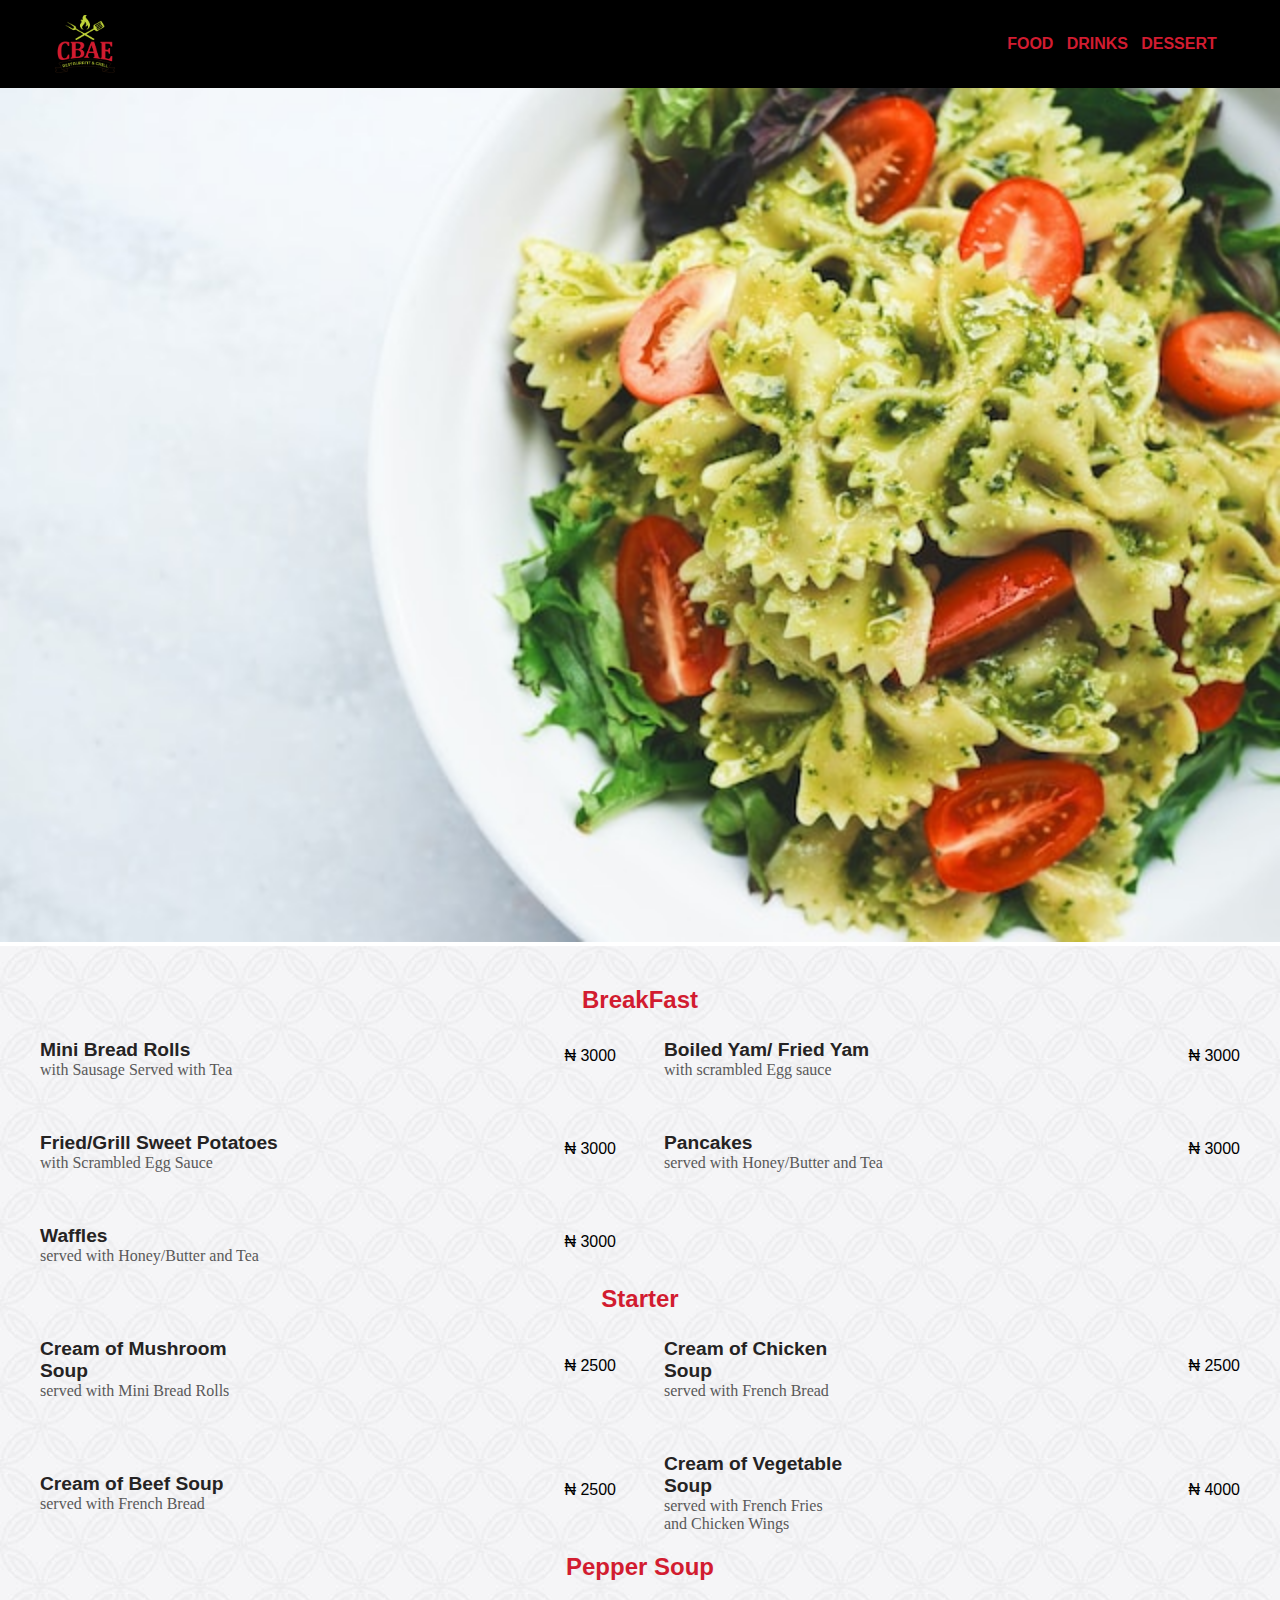
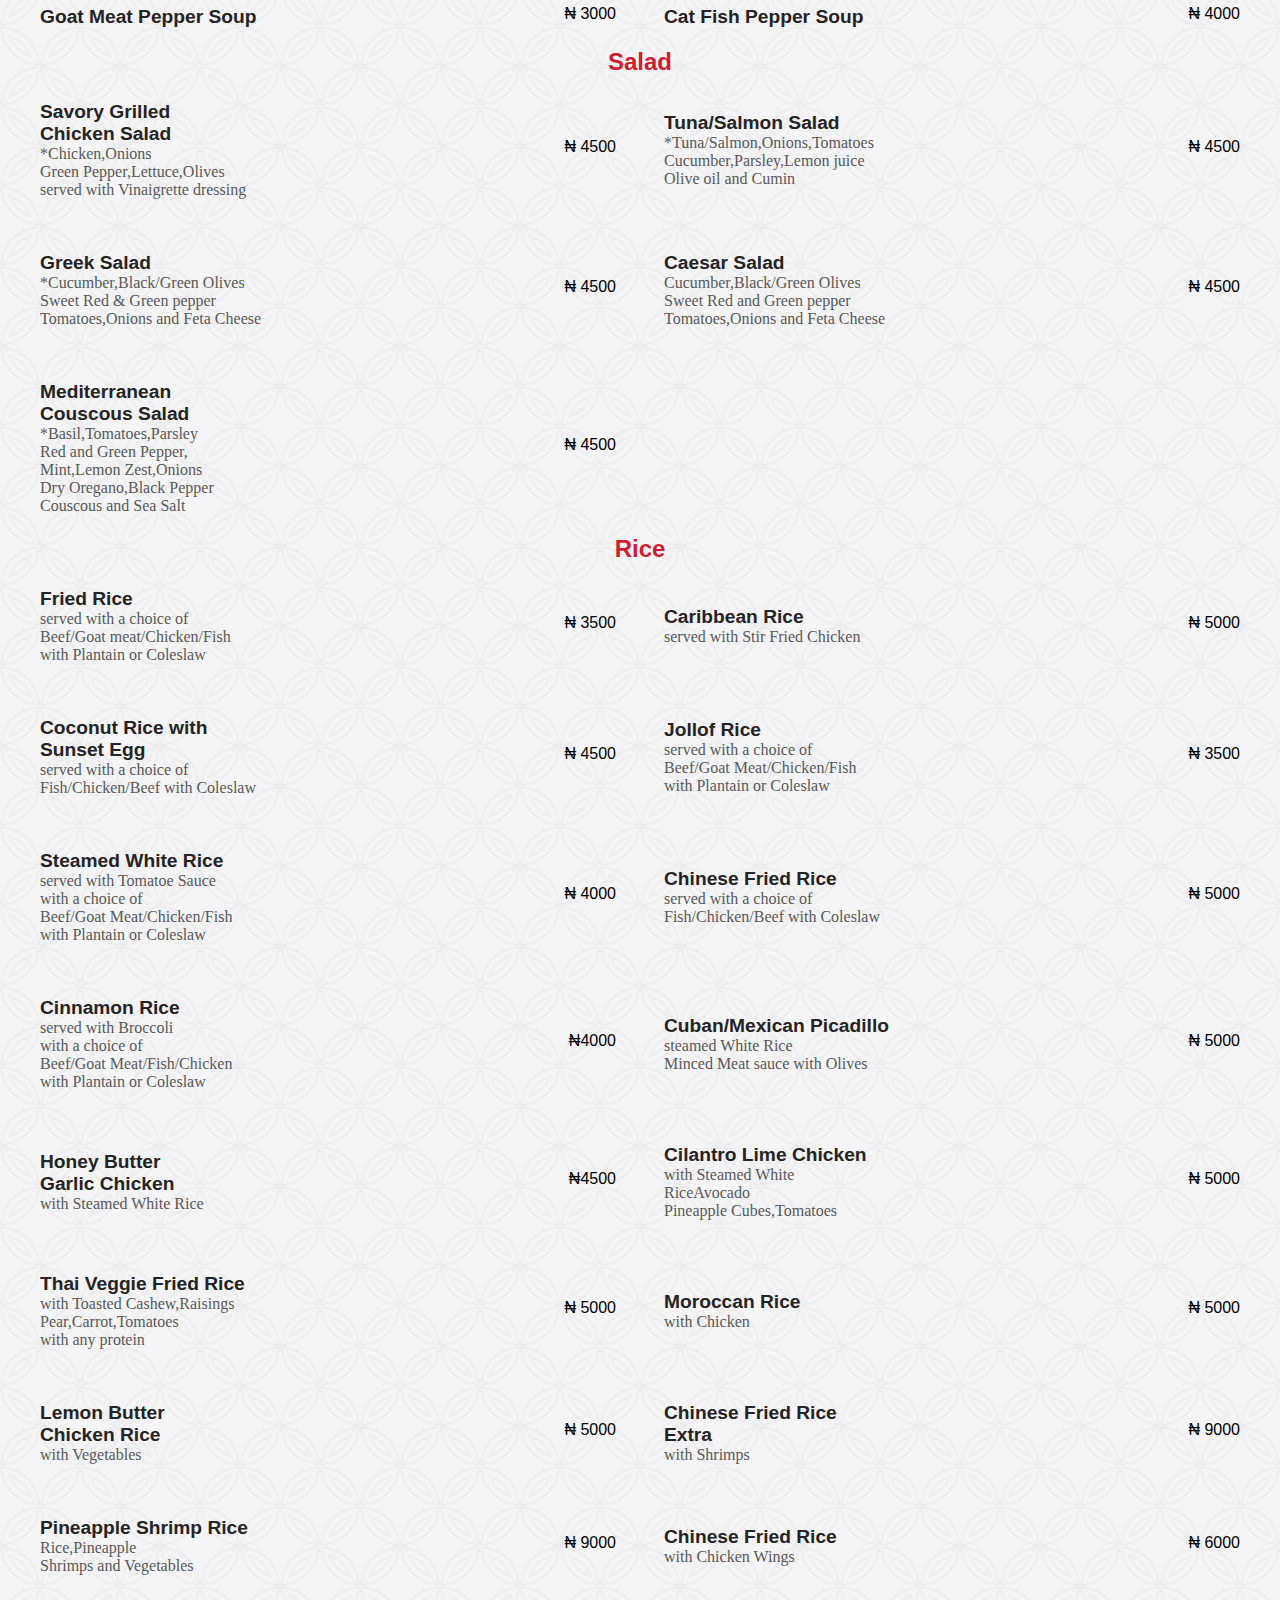
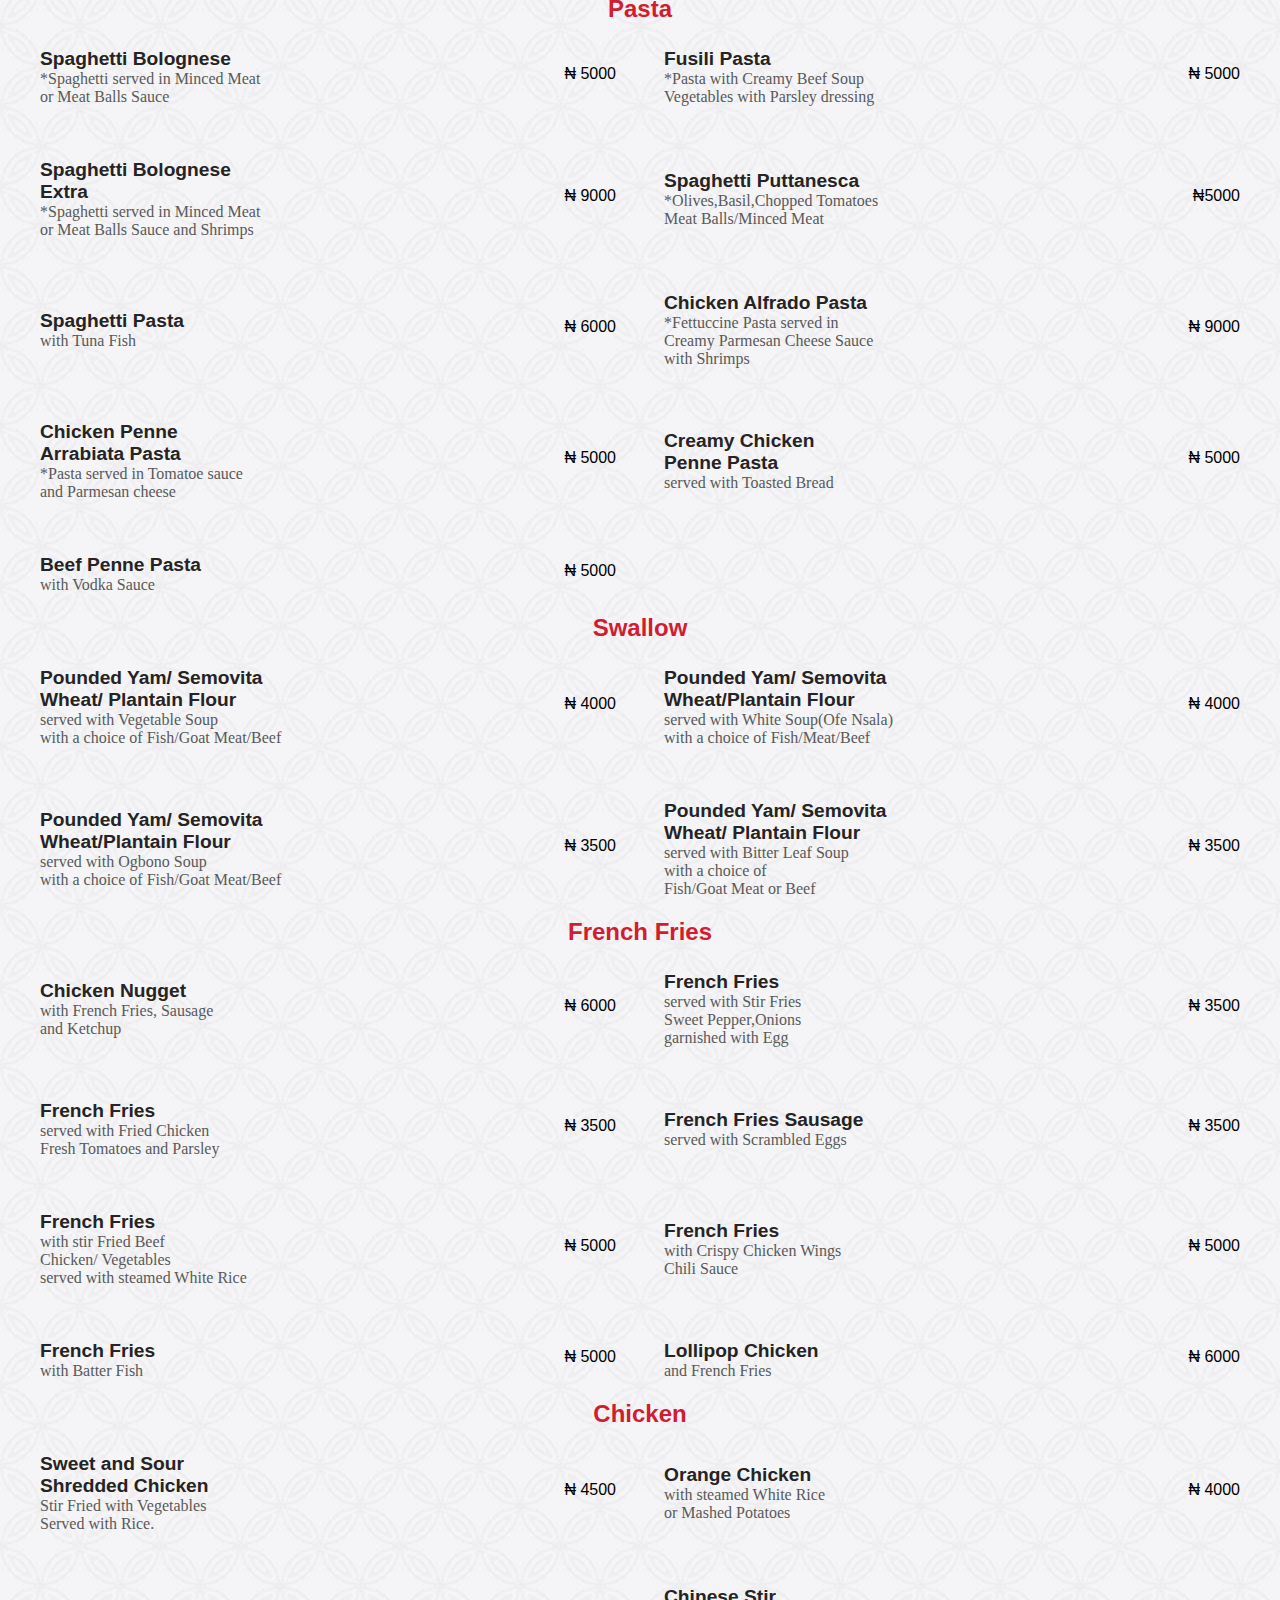
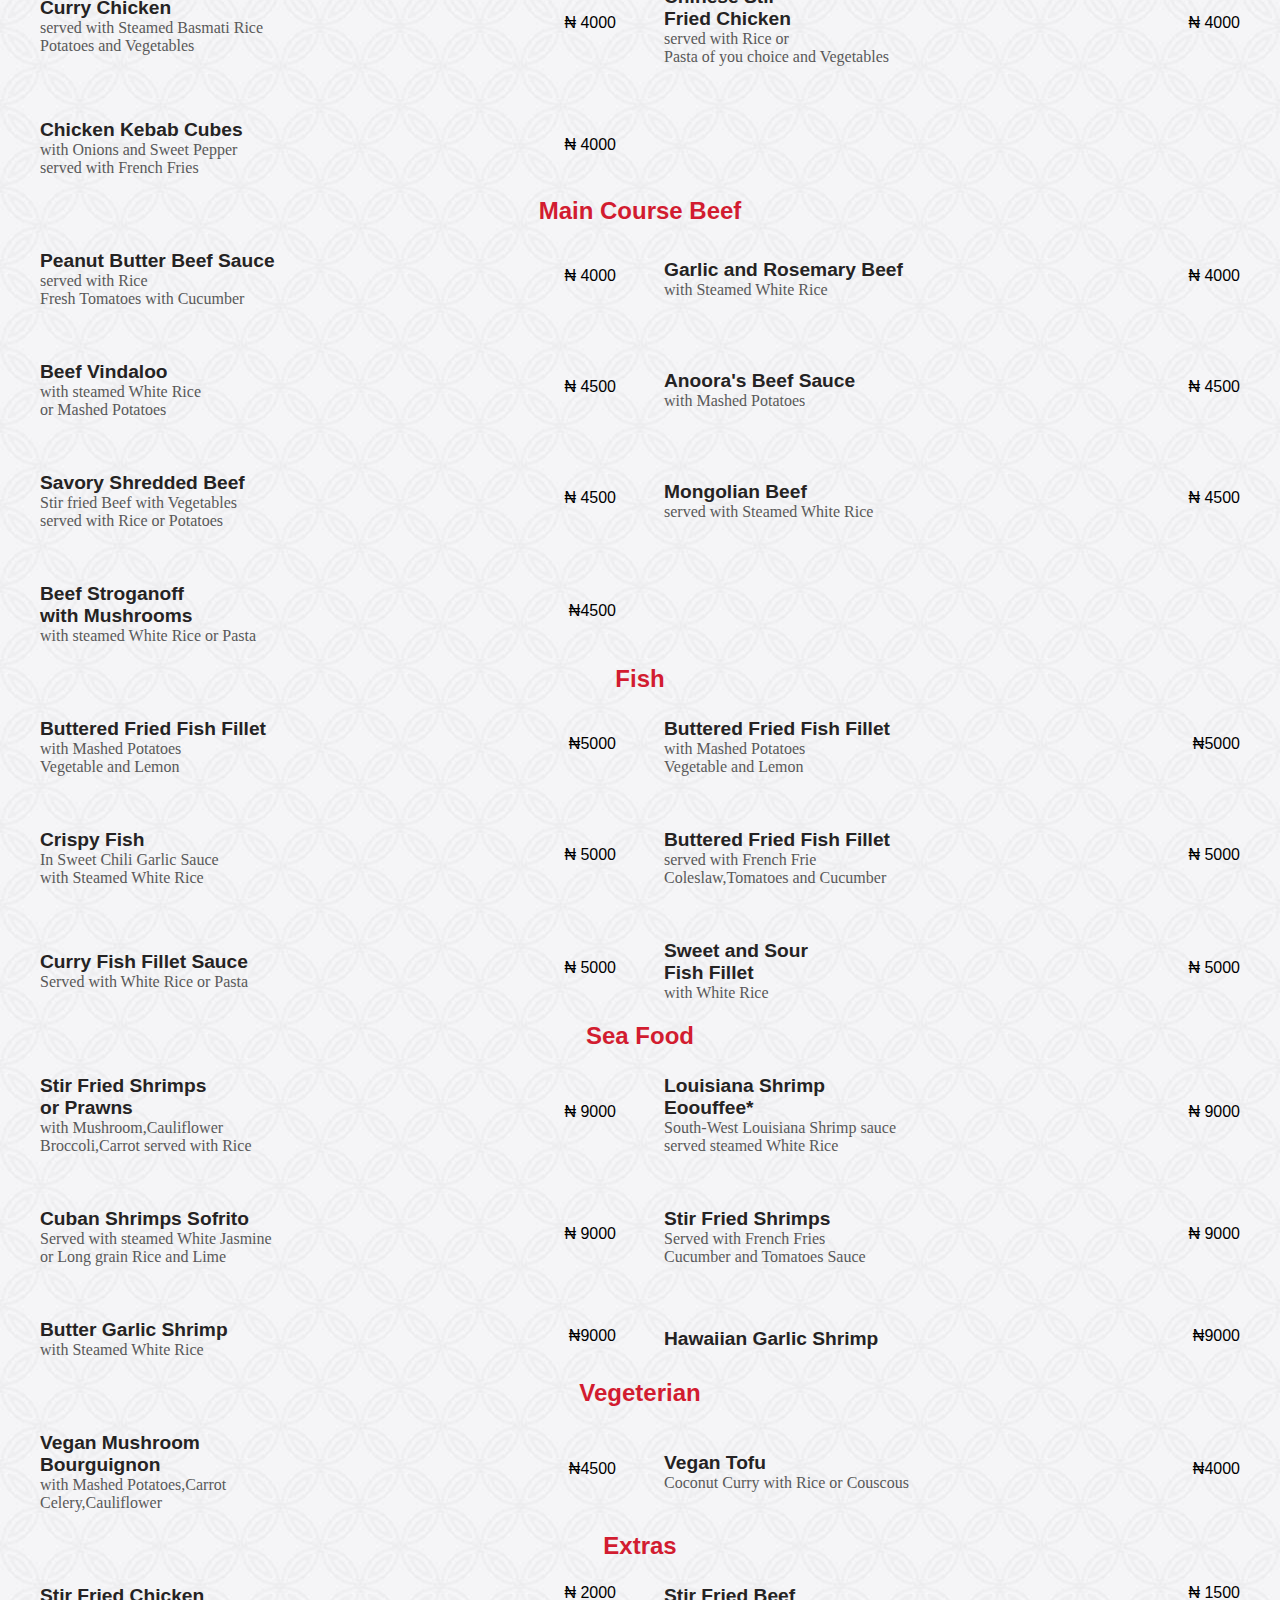
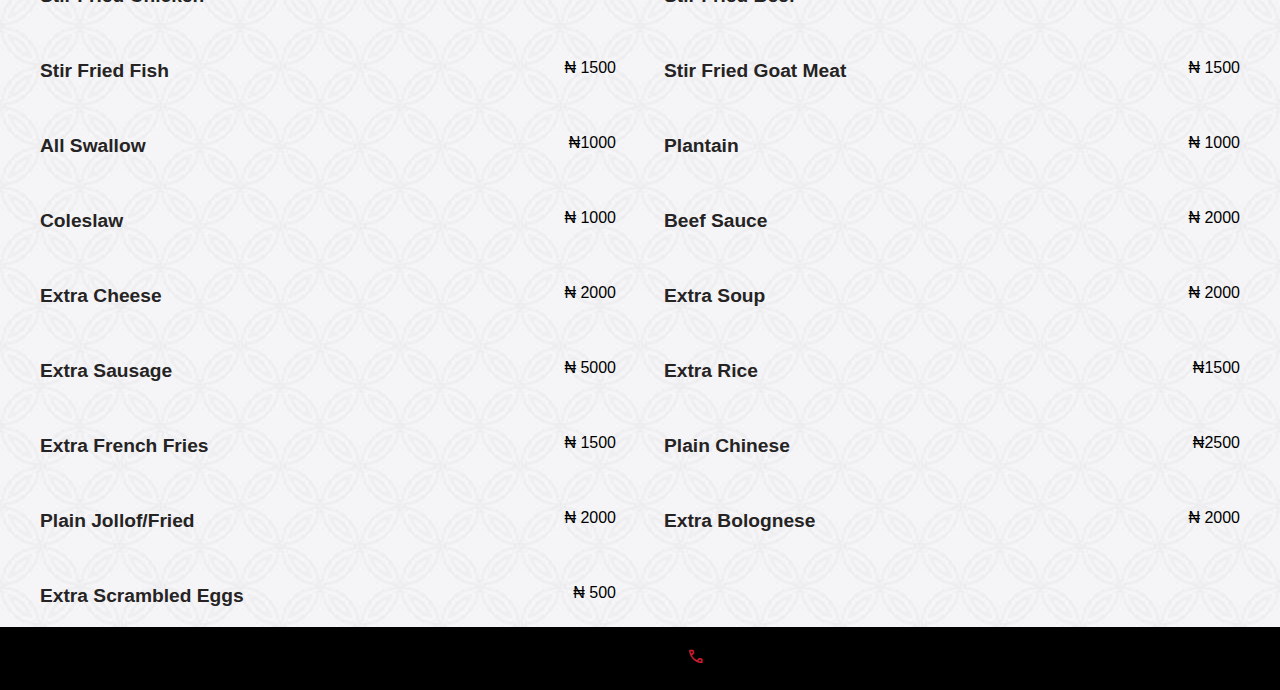
<file: index.html>
<!DOCTYPE html>
<html lang="en">

<head>
  <meta charset="UTF-8">
  <meta http-equiv="X-UA-Compatible" content="IE=edge">
  <meta name="viewport" content="width=device-width, initial-scale=1.0">
  <link rel="stylesheet" href="https://cdnjs.cloudflare.com/ajax/libs/font-awesome/6.4.0/css/all.min.css" integrity="sha512-iecdLmaskl7CVkqkXNQ/ZH/XLlvWZOJyj7Yy7tcenmpD1ypASozpmT/E0iPtmFIB46ZmdtAc9eNBvH0H/ZpiBw==" crossorigin="anonymous" referrerpolicy="no-referrer" />
  <link rel="stylesheet" href="https://fonts.googleapis.com/css2?family=Material+Symbols+Outlined:opsz,wght,FILL,GRAD@20..48,100..700,0..1,-50..200" />
  <link rel="stylesheet" href="style.css">
  <title>CBAE MENU</title>
</head>

<body>
  <!-- Smooth Scroll -->
  <div id="progress">
    <span id="progress-value">&#x1F815;</span>
  </div>


  <!-- NAV -->
  <nav>
    <div class="container-nav flex-navbar">
      <img src="images/CBAE RESTAURANT & GRILL MR JLIKA BOBO 2117.png" alt="logo">
      <ul class="nav-menu">
        <li class="nav-item"><a class='nav-link' href="index.html">FOOD</a></li>
        <li class="nav-item"><a class='nav-link' href="drinks.html">DRINKS</a></li>
        <li class="nav-item"><a class='nav-link' href="dessert.html">DESSERT</a></li>
      </ul>
      <div class="hamburger">
        <div class="menu-div">
          <span class="menu">Menu</span>
          <span class="material-symbols-outlined bars">
            menu
            </span>
        </div>
      </div>
    </div>
  </nav>

  <!-- BODY -->
  <div class="image">
    <img class="image-banner"src="images/pasta.jpg" alt="">
  </div>
  <main class="container">
    <!-- BreakFast -->
    <h2 class='head-center'>BreakFast</h2>
    <div class="grid">
      <div class="flex">
        <div>
          <h4>Mini Bread Rolls</h4>
          <p>with Sausage Served with Tea</p>
        </div>
        <span>&#8358; 3000</span>
      </div>
      <div class="flex">
        <div>
          <h4>Boiled Yam/ Fried Yam</h4>
          <p>with scrambled Egg sauce</p>
        </div>
        <span>&#8358; 3000</span>
      </div>
      <div class="flex">
        <div>
          <h4>Fried/Grill Sweet Potatoes</h4>
          <p>with Scrambled Egg Sauce</p>
        </div>
        <span>&#8358; 3000</span>
      </div>
      <div class="flex">
        <div>
          <h4>Pancakes</h4>
          <p>served with Honey/Butter and Tea</p>
        </div>
        <span>&#8358; 3000</span>
      </div>
      <div class="flex">
        <div>
          <h4>Waffles</h4>
          <p>served with Honey/Butter and Tea</p>
        </div>
        <span>&#8358; 3000</span>
      </div>
    </div>

    <!--Starters -->
    <h2 class="head-center">Starter</h2>
    <div class="grid">
      <div class="flex">
        <div>
          <h4>Cream of Mushroom<br>Soup </h4>
          <p>served with Mini Bread Rolls</p>
        </div>
        <span>&#8358; 2500</span>
      </div>
      <div class="flex">
        <div>
          <h4>Cream of Chicken<br>Soup</h4>
          <p>served with French Bread</p>
        </div>
        <span>&#8358; 2500</span>
      </div>
      <div class="flex">
        <div>
          <h4>Cream of Beef Soup </h4>
          <p>served with French Bread</p>
        </div>
        <span>&#8358; 2500</span>
      </div>
      <div class="flex">
        <div>
          <h4>Cream of Vegetable<br>Soup </h4>
          <p>served with French Fries<br> and Chicken Wings</p>
        </div>
        <span>&#8358; 4000</span>
      </div>
    </div>

    <!-- Pepper Soup -->
    <h2 class="head-center">Pepper Soup</h2>
    <div class='grid'>
      <div class="flex">
        <h4>Goat Meat Pepper Soup</h4>
        <span>&#8358; 3000</span>
      </div>
      <div class="flex">
        <h4>Cat Fish Pepper Soup</h4>
        <span>&#8358; 4000</span>
      </div>
    </div>


    <!-- Salad -->
    <h2 class="head-center">Salad</h2>
    <div class='grid'>
      <div class="flex">
        <div>
          <h4>Savory Grilled<br>Chicken Salad</h4>
          <p>*Chicken,Onions<br>Green Pepper,Lettuce,Olives<br>served with Vinaigrette dressing</p>
        </div>
        <span>&#8358; 4500</span>
      </div>
      <div class="flex">
        <div>
          <h4>Tuna/Salmon Salad</h4>
          <p>*Tuna/Salmon,Onions,Tomatoes<br>Cucumber,Parsley,Lemon juice<br>Olive oil and Cumin</p>
        </div>
        <span>&#8358; 4500</span>
      </div>
      <div class="flex">
        <div>
          <h4>Greek Salad</h4>
          <p>*Cucumber,Black/Green Olives<br>Sweet Red & Green pepper<br>Tomatoes,Onions and Feta Cheese</p>
        </div>
        <span>&#8358; 4500</span>
      </div>
      <div class="flex">
        <div>
          <h4>Caesar Salad</h4>
          <p>Cucumber,Black/Green Olives<br>Sweet Red and Green pepper<br>
            Tomatoes,Onions and Feta Cheese</p>
        </div>
        <span>&#8358; 4500</span>
      </div>
      <div class="flex">
        <div>
          <h4>Mediterranean<br>Couscous Salad</h4>
          <p>*Basil,Tomatoes,Parsley<br>Red and Green Pepper,<br>Mint,Lemon Zest,Onions<br>Dry Oregano,Black
            Pepper<br>Couscous
            and Sea Salt</p>
        </div>
        <span>&#8358; 4500</span>
      </div>
    </div>
    <!-- Main Rice -->
    <h2 class="head-center">Rice</h2>
    <div class="grid">
      <div class="flex">
        <div>
          <h4>Fried Rice</h4>
          <p>served with a choice of<br> Beef/Goat meat/Chicken/Fish<br>with Plantain or Coleslaw</p>
        </div>
        <span>&#8358; 3500</span>
      </div>
      <div class="flex">
        <div>
          <h4>Caribbean Rice</h4>
          <p>served with Stir Fried Chicken</p>
        </div>
        <span>&#8358; 5000</span>
      </div>
      <div class="flex">
        <div>
          <h4>Coconut Rice with<br>Sunset Egg</h4>
          <p>served with a choice of<br> Fish/Chicken/Beef with Coleslaw</p>
        </div>
        <span>&#8358; 4500</span>
      </div>
      <div class="flex">
        <div>
          <h4>Jollof Rice</h4>
          <p>served with a choice of<br>Beef/Goat Meat/Chicken/Fish<br>with Plantain or Coleslaw</p>
        </div>
        <span>&#8358; 3500</span>
      </div>
      <div class="flex">
        <div>
          <h4>Steamed White Rice</h4>
          <p>
            served with Tomatoe Sauce<br>with a choice of<br>
            Beef/Goat Meat/Chicken/Fish<br>with Plantain or Coleslaw</p>
        </div>
        <span>&#8358; 4000</span>
      </div>
      <div class="flex">
        <div>
          <h4>Chinese Fried Rice</h4>
          <p>served with a choice of<br> Fish/Chicken/Beef with Coleslaw</p>
        </div>
        <span>&#8358; 5000</span>
      </div>
      <div class="flex">
        <div>
          <h4>Cinnamon Rice</h4>
          <p>served with Broccoli<br>with a choice of <br>Beef/Goat Meat/Fish/Chicken<br>
            with Plantain or Coleslaw</p>
        </div>
        <span>&#8358;4000</span>
      </div>
      <div class="flex">
        <div>
          <h4>Cuban/Mexican Picadillo</h4>
          <p>steamed White Rice<br>Minced Meat sauce with Olives</p>
        </div>
        <span>&#8358; 5000</span>
      </div>
      <div class="flex">
        <div>
          <h4>Honey Butter<br>Garlic Chicken</h4>
          <p>with Steamed White Rice</p>
        </div>
        <span>&#8358;4500</span>
      </div>
      <div class="flex">
        <div>
          <h4>Cilantro Lime Chicken</h4>
          <p>with Steamed White <br>RiceAvocado<br>Pineapple Cubes,Tomatoes</p>
        </div>
        <span>&#8358; 5000</span>
      </div>
      <div class="flex">
        <div>
          <h4>Thai Veggie Fried Rice</h4>
          <p>with Toasted Cashew,Raisings<br>Pear,Carrot,Tomatoes<br>with any protein</p>
        </div>
        <span>&#8358; 5000</span>
      </div>
      <div class="flex">
        <div>
          <h4>Moroccan Rice</h4>
          <p>with Chicken</p>
        </div>
        <span>&#8358; 5000</span>
      </div>
      <div class="flex">
        <div>
          <h4>Lemon Butter<br>Chicken Rice</h4>
          <p>with Vegetables</p>
        </div>
        <span>&#8358; 5000</span>
      </div>
      <div class="flex">
        <div>
          <h4>Chinese Fried Rice<br>Extra </h4>
          <p>with Shrimps</p>
        </div>
        <span>&#8358; 9000</span>
      </div>
      <div class="flex">
        <div>
          <h4>Pineapple Shrimp Rice</h4>
          <p>Rice,Pineapple<br>Shrimps and Vegetables</p>
        </div>
        <span>&#8358; 9000</span>
      </div>
      <div class="flex">
        <div>
          <h4>Chinese Fried Rice</h4>
          <p>with Chicken Wings</p>
        </div>
        <span>&#8358; 6000</span>
      </div>
    </div>

    <!-- Pasta -->

    <h2 class="head-center">Pasta</h2>
    <div class="grid">
      <div class="flex">
        <div>
          <h4>Spaghetti Bolognese</h4>
          <p>*Spaghetti served in Minced Meat<br> or Meat Balls Sauce</p>
        </div>
        <span>&#8358; 5000</span>
      </div>
      <div class="flex">
        <div>
          <h4>Fusili Pasta</h4>
          <p>*Pasta with Creamy Beef Soup<br>Vegetables with Parsley dressing</p>
        </div>
        <span>&#8358; 5000</span>
      </div>
      <div class="flex">
        <div>
          <h4>Spaghetti Bolognese<br>Extra</h4>
          <p>*Spaghetti served in Minced Meat <br>or Meat Balls Sauce and Shrimps</p>
        </div>
        <span>&#8358; 9000</span>
      </div>
      <div class="flex">
        <div>
          <h4>Spaghetti Puttanesca</h4>
          <p>*Olives,Basil,Chopped Tomatoes<br>Meat Balls/Minced Meat</p>
        </div>
        <span>&#8358;5000</span>
      </div>
      <div class="flex">
        <div>
          <h4>Spaghetti Pasta</h4>
          <p>with Tuna Fish</p>
        </div>
        <span>&#8358; 6000</span>
      </div>
      <div class="flex">
        <div>
          <h4>Chicken Alfrado Pasta</h4>
          <p>*Fettuccine Pasta served in <br>Creamy Parmesan Cheese Sauce<br>with Shrimps</p>
        </div>
        <span>&#8358; 9000</span>
      </div>
      <div class="flex">
        <div>
          <h4>Chicken Penne<br>Arrabiata Pasta</h4>
          <p>*Pasta served in Tomatoe sauce <br>and Parmesan cheese</p>
        </div>
        <span>&#8358; 5000</span>
      </div>
      <div class="flex">
        <div>
          <h4>Creamy Chicken<br>Penne Pasta</h4>
          <p>served with Toasted Bread</p>
        </div>
        <span>&#8358; 5000</span>
      </div>
      <div class="flex">
        <div>
          <h4>Beef Penne Pasta</h4>
          <p>with Vodka Sauce</p>
        </div>
        <span>&#8358; 5000</span>
      </div>

    </div>


    <!-- Nigerian Swallow -->
    <h2 class="head-center">Swallow</h2>
    <div class="grid">
      <div class='flex'>
        <div>
          <h4>Pounded Yam/ Semovita<br> Wheat/ Plantain Flour</h4>
          <p>served with Vegetable Soup<br> with a choice of Fish/Goat Meat/Beef</p>
        </div>
        <span>&#8358; 4000</span>
      </div>
      <div class="flex">
        <div>
          <h4>Pounded Yam/ Semovita<br>Wheat/Plantain Flour</h4>
          <p>served with White Soup(Ofe Nsala)<br> with a choice of Fish/Meat/Beef</p>
        </div>
        <span>&#8358; 4000</span>
      </div>
      <div class="flex">
        <div>
          <h4>Pounded Yam/ Semovita<br>Wheat/Plantain Flour</h4>
          <p>served with Ogbono Soup <br> with a choice of Fish/Goat Meat/Beef</p>
        </div>
        <span>&#8358; 3500</span>
      </div>
      <div class="flex">
        <div>
          <h4>Pounded Yam/ Semovita<br> Wheat/ Plantain Flour</h4>
          <p>served with Bitter Leaf Soup <br>with a choice of<br>Fish/Goat Meat or Beef</p>
        </div>
        <span>&#8358; 3500</span>
      </div>
    </div>

    <!-- Fries -->
    <h2 class="head-center">French Fries</h2>
    <div class='grid'>
      <div class='flex'>
        <div>
          <h4>Chicken Nugget</h4>
          <p>with French Fries, Sausage<br>and Ketchup</p>
        </div>
        <span>&#8358; 6000</span>
      </div>
      <div class='flex'>
        <div>
          <h4>French Fries</h4>
          <p>served with Stir Fries<br>Sweet Pepper,Onions<br>garnished with Egg</p>
        </div>
        <span>&#8358; 3500</span>
      </div>
      <div class="flex">
        <div>
          <h4>French Fries</h4>
          <p>served with Fried Chicken<br>Fresh Tomatoes and Parsley</p>
        </div>
        <span>&#8358; 3500</span>
      </div>
      <div class="flex">
        <div>
          <h4>French Fries Sausage</h4>
          <p>served with Scrambled Eggs</p>
        </div>
        <span>&#8358; 3500</span>
      </div>
      <div class="flex">
        <div>
          <h4>French Fries</h4>
          <p>with stir Fried Beef<br>Chicken/ Vegetables<br>
            served with steamed White Rice</p>
        </div>
        <span>&#8358; 5000</span>
      </div>
      <div class="flex">
        <div>
          <h4>French Fries</h4>
          <p>with Crispy Chicken Wings<br>Chili Sauce</p>
        </div>
        <span>&#8358; 5000</span>
      </div>
      <div class="flex">
        <div>
          <h4>French Fries </h4>
          <p>with Batter Fish</p>
        </div>
        <span>&#8358; 5000</span>
      </div>
      <div class="flex">
        <div>
          <h4>Lollipop Chicken</h4>
          <p> and French Fries</p>
        </div>
        <span>&#8358; 6000</span>
      </div>
    </div>

    <!-- Chicken -->
    <h2 class="head-center">Chicken</h2>
    <div class="grid">
      <div class="flex">
        <div>
          <h4>Sweet and Sour<br>Shredded Chicken</h4>
          <p>Stir Fried with Vegetables<br>Served with Rice.</p>
        </div>
        <span>&#8358; 4500</span>
      </div>
      <div class="flex">
        <div>
          <h4>Orange Chicken</h4>
          <p>with steamed White Rice<br>or Mashed Potatoes</p>
        </div>
        <span>&#8358; 4000</span>
      </div>
      <div class="flex">
        <div>
          <h4>Curry Chicken</h4>
          <p>served with Steamed Basmati Rice<br>Potatoes and Vegetables</p>
        </div>
        <span>&#8358; 4000</span>
      </div>
      <div class="flex">
        <div>
          <h4>Chinese Stir<br>Fried Chicken</h4>
          <p>served with Rice or<br>Pasta of you choice and Vegetables</p>
        </div>
        <span>&#8358; 4000</span>
      </div>
      <div class="flex">
        <div>
          <h4>Chicken Kebab Cubes</h4>
          <p>with Onions and Sweet Pepper<br>served with French Fries</p>
        </div>
        <span>&#8358; 4000</span>
      </div>
    </div>

    <!-- Main Course Beef -->
    <h2 class="head-center">Main Course Beef</h2>
    <div class="grid">
      <div class='flex'>
        <div>
          <h4>Peanut Butter Beef Sauce</h4>
          <p>served with Rice <br>Fresh Tomatoes with Cucumber</p>
        </div>
        <span>&#8358; 4000</span>
      </div>
      <div class="flex">
        <div>
          <h4>Garlic and Rosemary Beef </h4>
          <p>with Steamed White Rice</p>
        </div>
        <span>&#8358; 4000</span>
      </div>
      <div class="flex">
        <div>
          <h4>Beef Vindaloo</h4>
          <p>with steamed White Rice <br>or Mashed Potatoes</p>
        </div>
        <span>&#8358; 4500</span>
      </div>
      <div class="flex">
        <div>
          <h4>Anoora's Beef Sauce</h4>
          <p>with Mashed Potatoes</p>
        </div>
        <span>&#8358; 4500</span>
      </div>
      <div class="flex">
        <div>
          <h4>Savory Shredded Beef</h4>
          <p>Stir fried Beef with Vegetables<br>served with Rice or Potatoes</p>
        </div>
        <span>&#8358; 4500</span>
      </div>
      <div class="flex">
        <div>
          <h4>Mongolian Beef</h4>
          <p>served with Steamed White Rice</p>
        </div>
        <span>&#8358; 4500</span>
      </div>
      <div class="flex">
        <div>
          <h4>Beef Stroganoff<br>with Mushrooms</h4>
          <p>with steamed White Rice or Pasta</p>
        </div>
        <span>&#8358;4500</span>
      </div>
    </div>


    <!-- Main Course Fish -->
    <h2 class="head-center">Fish</h2>
    <div class="grid">
      <div class='flex'>
        <div>
          <h4>Buttered Fried Fish Fillet</h4>
          <p>with Mashed Potatoes<br>Vegetable and Lemon</p>
        </div>
        <span>&#8358;5000 </span>
      </div>
      <div class="flex">
        <div>
          <h4>Buttered Fried Fish Fillet</h4>
          <p>with Mashed Potatoes<br>Vegetable and Lemon</p>
        </div>
        <span>&#8358;5000 </span>
      </div>
      <div class="flex">
        <div>
          <h4>Crispy Fish </h4>
          <p>In Sweet Chili Garlic Sauce<br> with Steamed White Rice</p>
        </div>
        <span>&#8358; 5000</span>
      </div>
      <div class='flex'>
        <div>
          <h4>Buttered Fried Fish Fillet</h4>
          <p>served with French Frie<br>Coleslaw,Tomatoes and Cucumber</p>
        </div>
        <span>&#8358; 5000 </span>
      </div>
      <div class="flex">
        <div>
          <h4>Curry Fish Fillet Sauce</h4>
          <p>Served with White Rice or Pasta</p>
        </div>
        <span>&#8358; 5000</span>
      </div>
      <div class="flex">
        <div>
          <h4>Sweet and Sour<br>Fish Fillet </h4>
          <p>with White Rice</p>
        </div>
        <span>&#8358; 5000</span>
      </div>
    </div>

    <!-- Sea Food -->
    <h2 class="head-center">Sea Food</h2>
    <div class="grid">
      <div class='flex'>
        <div>
          <h4>Stir Fried Shrimps<br> or Prawns</h4>
          <p>with Mushroom,Cauliflower<br>Broccoli,Carrot served with Rice</p>
        </div>
        <span>&#8358; 9000</span>
      </div>
      <div class="flex">
        <div>
          <h4>Louisiana Shrimp<br>Eoouffee*</h4>
          <p>South-West Louisiana Shrimp sauce <br>served steamed White Rice</p>
        </div>
        <span>&#8358; 9000</span>
      </div>
      <div class="flex">
        <div>
          <h4>Cuban Shrimps Sofrito</h4>
          <p>Served with steamed White Jasmine <br>or Long grain Rice and Lime</p>
        </div>
        <span>&#8358; 9000</span>
      </div>
      <div class="flex">
        <div>
          <h4>Stir Fried Shrimps</h4>
          <p>Served with French Fries<br> Cucumber and Tomatoes Sauce
          </p>
        </div>
        <span>&#8358; 9000</span>
      </div>
      <div class="flex">
        <div>
          <h4>Butter Garlic Shrimp</h4>
          <p>with Steamed White Rice</p>
        </div>
        <span>&#8358;9000</span>
      </div>
      <div class="flex">
        <h4>Hawaiian Garlic Shrimp</h4>
        <span>&#8358;9000</span>
      </div>
    </div>

    <!-- Vegeterian -->
    <h2 class="head-center">Vegeterian</h2>
    <div class='grid'>
      <div class="flex">
        <div>
          <h4>Vegan Mushroom<br>Bourguignon</h4>
          <p>with Mashed Potatoes,Carrot<br>Celery,Cauliflower</p>
        </div>
        <span>&#8358;4500</span>
      </div>
      <div class="flex">
        <div>
          <h4>Vegan Tofu</h4>
          <p>Coconut Curry with Rice or Couscous</p>
        </div>
        <span>&#8358;4000</span>
      </div>
    </div>


    <!-- Extras -->
    <h2 class="head-center">Extras</h2>
    <div class='grid'>
      <div class="flex">
        <h4>Stir Fried Chicken</h4>
        <span>&#8358; 2000</span>
      </div>
      <div class="flex">
        <h4>Stir Fried Beef</h4>
        <span>&#8358; 1500</span>
      </div>
      <div class="flex">
        <h4>Stir Fried Fish</h4>
        <span>&#8358; 1500</span>
      </div>
      <div class="flex">
        <h4>Stir Fried Goat Meat</h4>
        <span>&#8358; 1500</span>
      </div>
      <div class="flex">
        <h4>All Swallow</h4>
        <span>&#8358;1000</span>
      </div>
      <div class="flex">
        <h4>Plantain</h4>
        <span>&#8358; 1000</span>
      </div>
      <div class="flex">
        <h4>Coleslaw</h4>
        <span>&#8358; 1000</span>
      </div>
      <div class="flex">
        <h4>Beef Sauce</h4>
        <span>&#8358; 2000</span>
      </div>
      <div class="flex">
        <h4>Extra Cheese</h4>
        <span>&#8358; 2000</span>
      </div>
      <div class="flex">
        <h4>Extra Soup</h4>
        <span>&#8358; 2000</span>
      </div>
      <div class="flex">
        <h4>Extra Sausage</h4>
        <span>&#8358; 5000</span>
      </div>
      <div class="flex">
        <h4>Extra Rice</h4>
        <span>&#8358;1500</span>
      </div>
      <div class="flex">
        <h4>Extra French Fries</h4>
        <span>&#8358; 1500</span>
      </div>
      <div class="flex">
        <h4>Plain Chinese</h4>
        <span>&#8358;2500</span>
      </div>
      <div class="flex">
        <h4>Plain Jollof/Fried</h4>
        <span>&#8358; 2000</span>
      </div>
      <div class="flex">
        <h4>Extra Bolognese</h4>
        <span>&#8358; 2000</span>
      </div>
      <div class="flex">
        <h4>Extra Scrambled Eggs</h4>
        <span>&#8358; 500</span>
      </div>
    </div>
  </main>

  <footer class="container">
    <ul>
      <li><a href="https://www.instagram.com/cbaerestaurant.grill/"target="_blank"><i class="fa-brands fa-instagram"></i></a></li>
      <li><a href="tel:+23408133336868" target="_blank"><span class="material-symbols-outlined call">
        call</a>
        </span></li>
    </ul>
  </footer>

  <script src="index.js"></script>
</body>

</html>
</file>
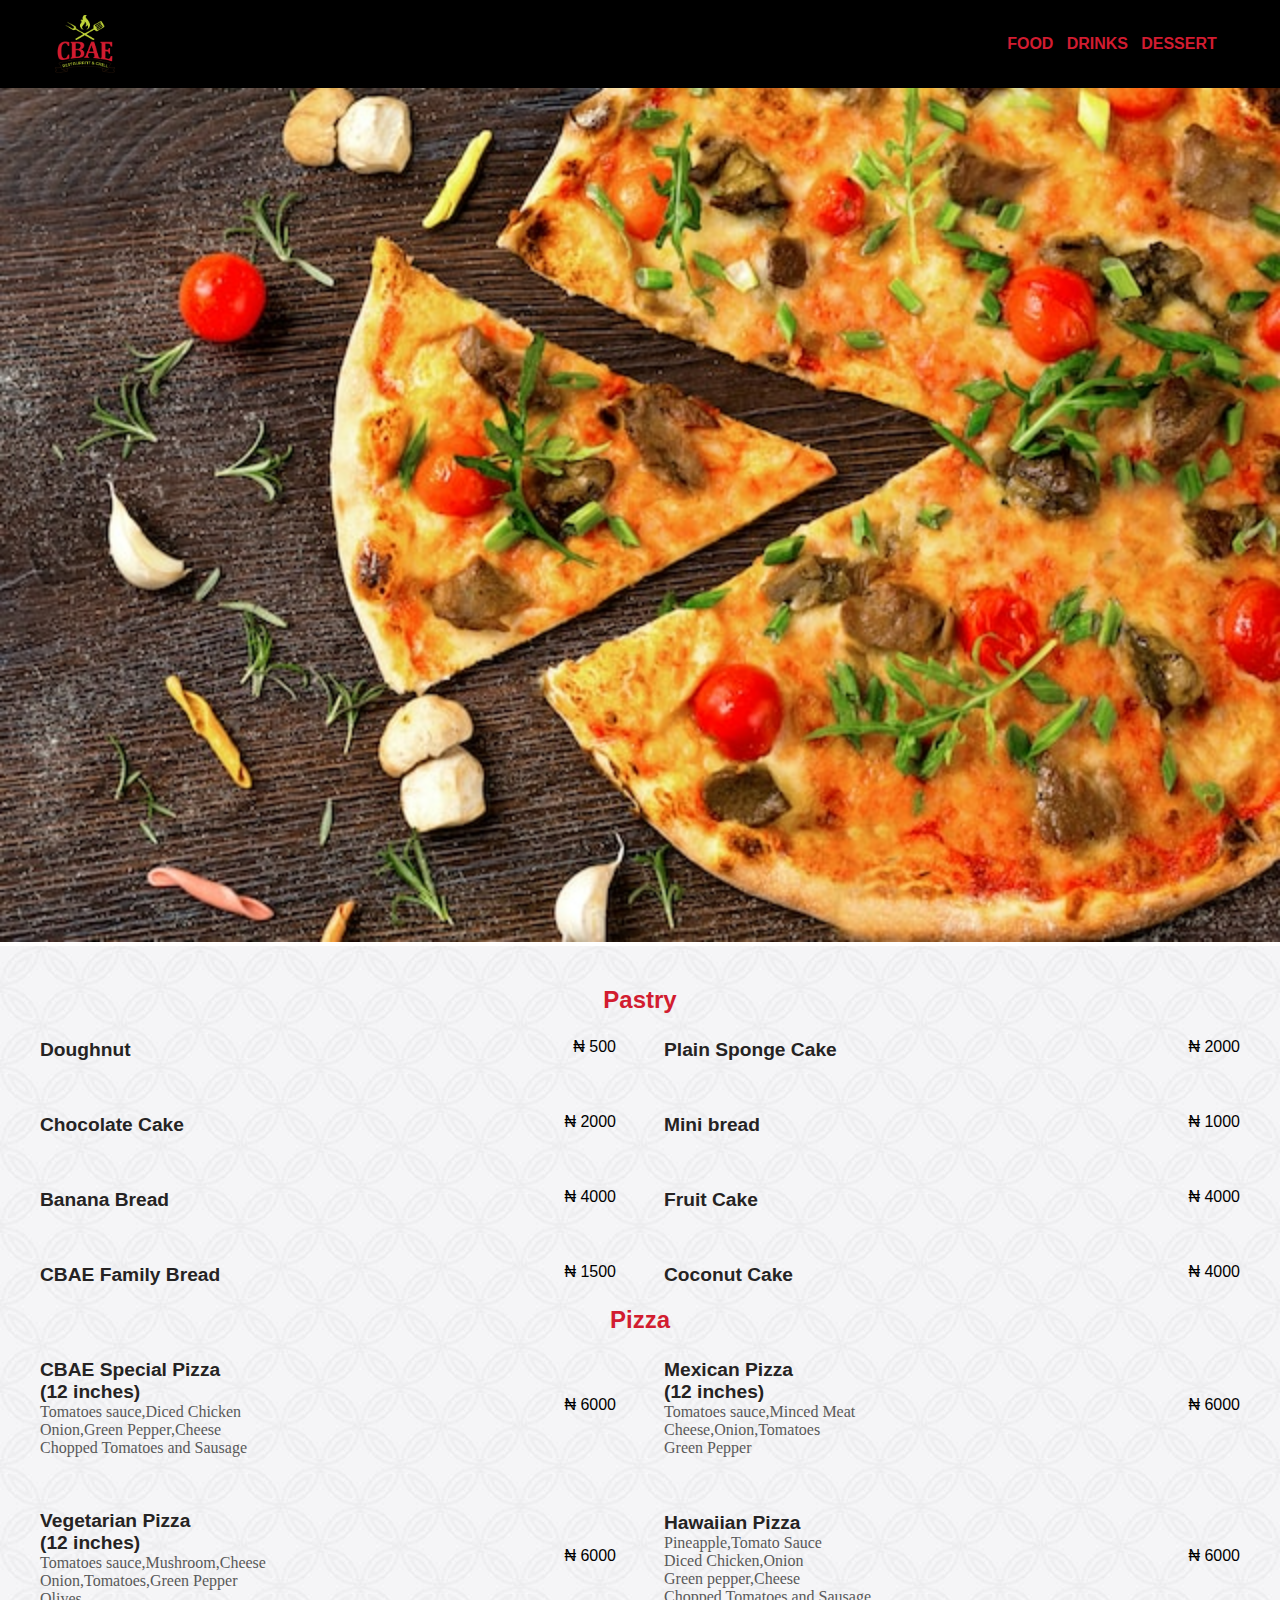
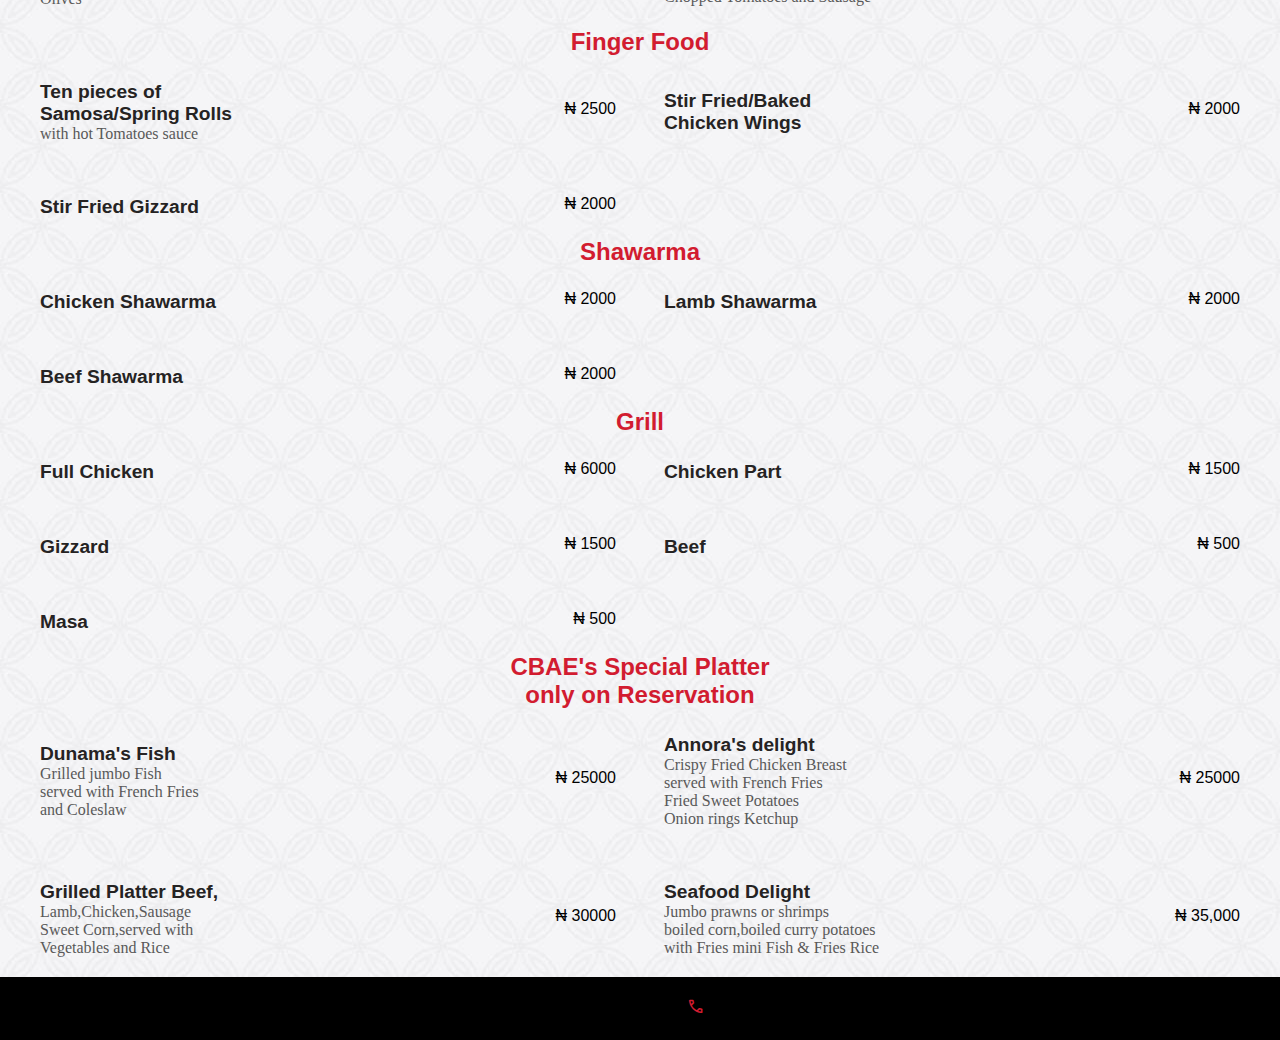
<file: dessert.html>
<!DOCTYPE html>
<html lang="en">
  <head>
    <meta charset="UTF-8">
    <meta http-equiv="X-UA-Compatible" content="IE=edge">
    <meta name="viewport" content="width=device-width, initial-scale=1.0">
    <link rel="stylesheet" href="https://cdnjs.cloudflare.com/ajax/libs/font-awesome/6.4.0/css/all.min.css" integrity="sha512-iecdLmaskl7CVkqkXNQ/ZH/XLlvWZOJyj7Yy7tcenmpD1ypASozpmT/E0iPtmFIB46ZmdtAc9eNBvH0H/ZpiBw==" crossorigin="anonymous" referrerpolicy="no-referrer" />
    <link rel="stylesheet" href="https://fonts.googleapis.com/css2?family=Material+Symbols+Outlined:opsz,wght,FILL,GRAD@20..48,100..700,0..1,-50..200" />
    <link rel="stylesheet" href="style.css">
    <title>CBAE MENU</title>
  </head>
<body>
    <!-- Smooth Scroll -->
    <div id="progress">
      <span id="progress-value">&#x1F815;</span>
    </div>

    <!-- NavBar -->
  <nav>
    <div class="container-nav flex-navbar">
      <img src="images/CBAE RESTAURANT & GRILL MR JLIKA BOBO 2117.png" alt="logo">
      <ul class="nav-menu">
        <li class="nav-item"><a class='nav-link'href="index.html">FOOD</a></li>
        <li class="nav-item"><a class='nav-link'href="drinks.html">DRINKS</a></li>
        <li class="nav-item"><a class='nav-link'href="dessert.html">DESSERT</a></li>
      </ul>
      <div class="hamburger">
        <div class="menu-div">
          <span class="menu">Menu</span>
          <span class="material-symbols-outlined bars">
            menu
            </span>
        </div>
      </div>
    </div>  
  </nav>
  <div class="image">
    <img class="image-banner"src="images/pizza.jpg" alt="">
  </div>
  <main class="container">
    <!-- Desserts -->
    <h2 class="head-center">Pastry</h2>
    <div class="grid">
      <div class="flex">
        <h4>Doughnut</h4>
        <span>&#8358; 500</span>
      </div>
      <div class="flex">
        <h4>Plain Sponge Cake</h4>
        <span>&#8358; 2000</span>
      </div>
      <div class="flex">
        <h4>Chocolate Cake</h4>
        <span>&#8358; 2000</span>
      </div>
      <div class="flex">
        <h4>Mini bread</h4>
        <span>&#8358; 1000</span>
      </div>
      <div class="flex">
        <h4>Banana Bread</h4>
        <span>&#8358; 4000</span>
      </div>
      <div class="flex">
        <h4>Fruit Cake</h4>
        <span>&#8358; 4000</span>
      </div>
      <div class="flex">
        <h4>CBAE Family Bread</h4>
        <span>&#8358; 1500</span>
      </div>
      <div class="flex">
        <h4>Coconut Cake</h4>
        <span>&#8358; 4000</span>
      </div>
    </div>
  

    <!-- Pizza -->
    <h2 class="head-center">Pizza</h2>
    <div class="grid">
      <div class="flex">
          <div>
            <h4>CBAE Special Pizza<br>(12 inches)</h4>
            <p>Tomatoes sauce,Diced Chicken<br>Onion,Green Pepper,Cheese<br>Chopped Tomatoes and Sausage</p>
          </div>
          <span>&#8358; 6000</span>
      </div>
      <div class="flex">
        <div>
          <h4>Mexican Pizza<br>(12 inches)</h4>
          <p>Tomatoes sauce,Minced Meat<br>Cheese,Onion,Tomatoes<br>Green Pepper</p>  
        </div>
        <span>&#8358; 6000</span>
      </div>
      <div class="flex">
        <div>
          <h4>Vegetarian Pizza<br>(12 inches)</h4>
          <p>Tomatoes sauce,Mushroom,Cheese<br>Onion,Tomatoes,Green Pepper<br> Olives</p>
        </div>
        <span>&#8358; 6000</span>
      </div>
      <div class="flex">
        <div>
          <h4>Hawaiian Pizza</h4>
          <p>Pineapple,Tomato Sauce<br>Diced Chicken,Onion<br>Green pepper,Cheese<br>Chopped Tomatoes and Sausage</p>
        </div>
        <span>&#8358; 6000</span>
      </div>
    </div>
    
    <!-- Finger Food -->
    <h2 class="head-center">Finger Food</h2>
    <div class="grid">
      <div class="flex">
        <div>
          <h4>Ten pieces of<br>Samosa/Spring Rolls</h4>
          <p>with hot Tomatoes sauce</p>
        </div>
        <span>&#8358; 2500</span>
      </div>
      <div class="flex">
        <h4>Stir Fried/Baked<br>Chicken Wings</h4>
        <span>&#8358; 2000</span>
      </div>
      <div class="flex">
        <h4>Stir Fried Gizzard</h4>
        <span>&#8358; 2000</span>
      </div>
    </div>
    

    <!-- Shawarma -->
    <h2 class="head-center">Shawarma</h2>
    <div class="grid">
      <div class="flex">
        <h4>Chicken Shawarma</h4>
        <span>&#8358; 2000</span>  
      </div>
      <div class="flex">
        <h4>Lamb Shawarma</h4>
        <span>&#8358; 2000</span>  
      </div>
      <div class="flex">
        <h4>Beef Shawarma</h4>
        <span>&#8358; 2000</span>
      </div>
    </div>

    <!-- Grill -->
    <h2 class="head-center">Grill</h2>
      <div class="grid">
        <div class="flex">
          <h4>Full Chicken</h4>
          <span>&#8358; 6000</span>
        </div>
        <div class="flex">
          <h4>Chicken Part</h4>
          <span>&#8358; 1500</span>
        </div>
        <div class="flex">
          <h4>Gizzard</h4>
          <span>&#8358; 1500</span>
        </div>
        <div class="flex">
          <h4>Beef</h4>
          <span>&#8358; 500</span>
        </div>
        <div class="flex">
          <h4>Masa</h4>
          <span>&#8358; 500</span>
        </div>
      </div>
        
    <!-- CBAE SPECIAL -->
    <h2 class="head-center">CBAE's Special Platter<br><span>only on Reservation</span></h2>
    <div class="grid">
      <div class="flex">
        <div>
          <h4>Dunama's Fish</h4>
          <p>Grilled jumbo Fish<br>served with French Fries<br>and Coleslaw</p>
        </div>
        <span>&#8358; 25000</span>
      </div>
      <div  class="flex">
        <div>
          <h4>Annora's delight</h4>
          <p>Crispy Fried Chicken Breast<br>served with French Fries<br>Fried Sweet Potatoes<br>Onion rings Ketchup</p>
        </div> 
        <span>&#8358; 25000</span>
      </div>
      <div class="flex">
        <div>
          <h4>Grilled Platter Beef,</h4>
          <p>Lamb,Chicken,Sausage<br>Sweet Corn,served with<br>Vegetables and Rice</p>
        </div>
        <span>&#8358; 30000</span>
      </div>
      <div class="flex">
        <div>
          <h4>Seafood Delight</h4>
          <p>Jumbo prawns or shrimps<br>boiled corn,boiled curry potatoes
          <br>with Fries mini Fish & Fries Rice</p>
        </div>
        <span>&#8358; 35,000</span>
      </div>
    </div>
  </main>

  <footer class="container">
    <ul>
      <li><a href="https://www.instagram.com/cbaerestaurant.grill/"target="_blank"><i class="fa-brands fa-instagram"></i></a></li>
      <li><a href="tel:+23408133336868" target="_blank"><span class="material-symbols-outlined call">
        call</a>
        </span></li>
    </ul>
  </footer>

  <script src="index.js"></script>
  </body>
</html>
</file>
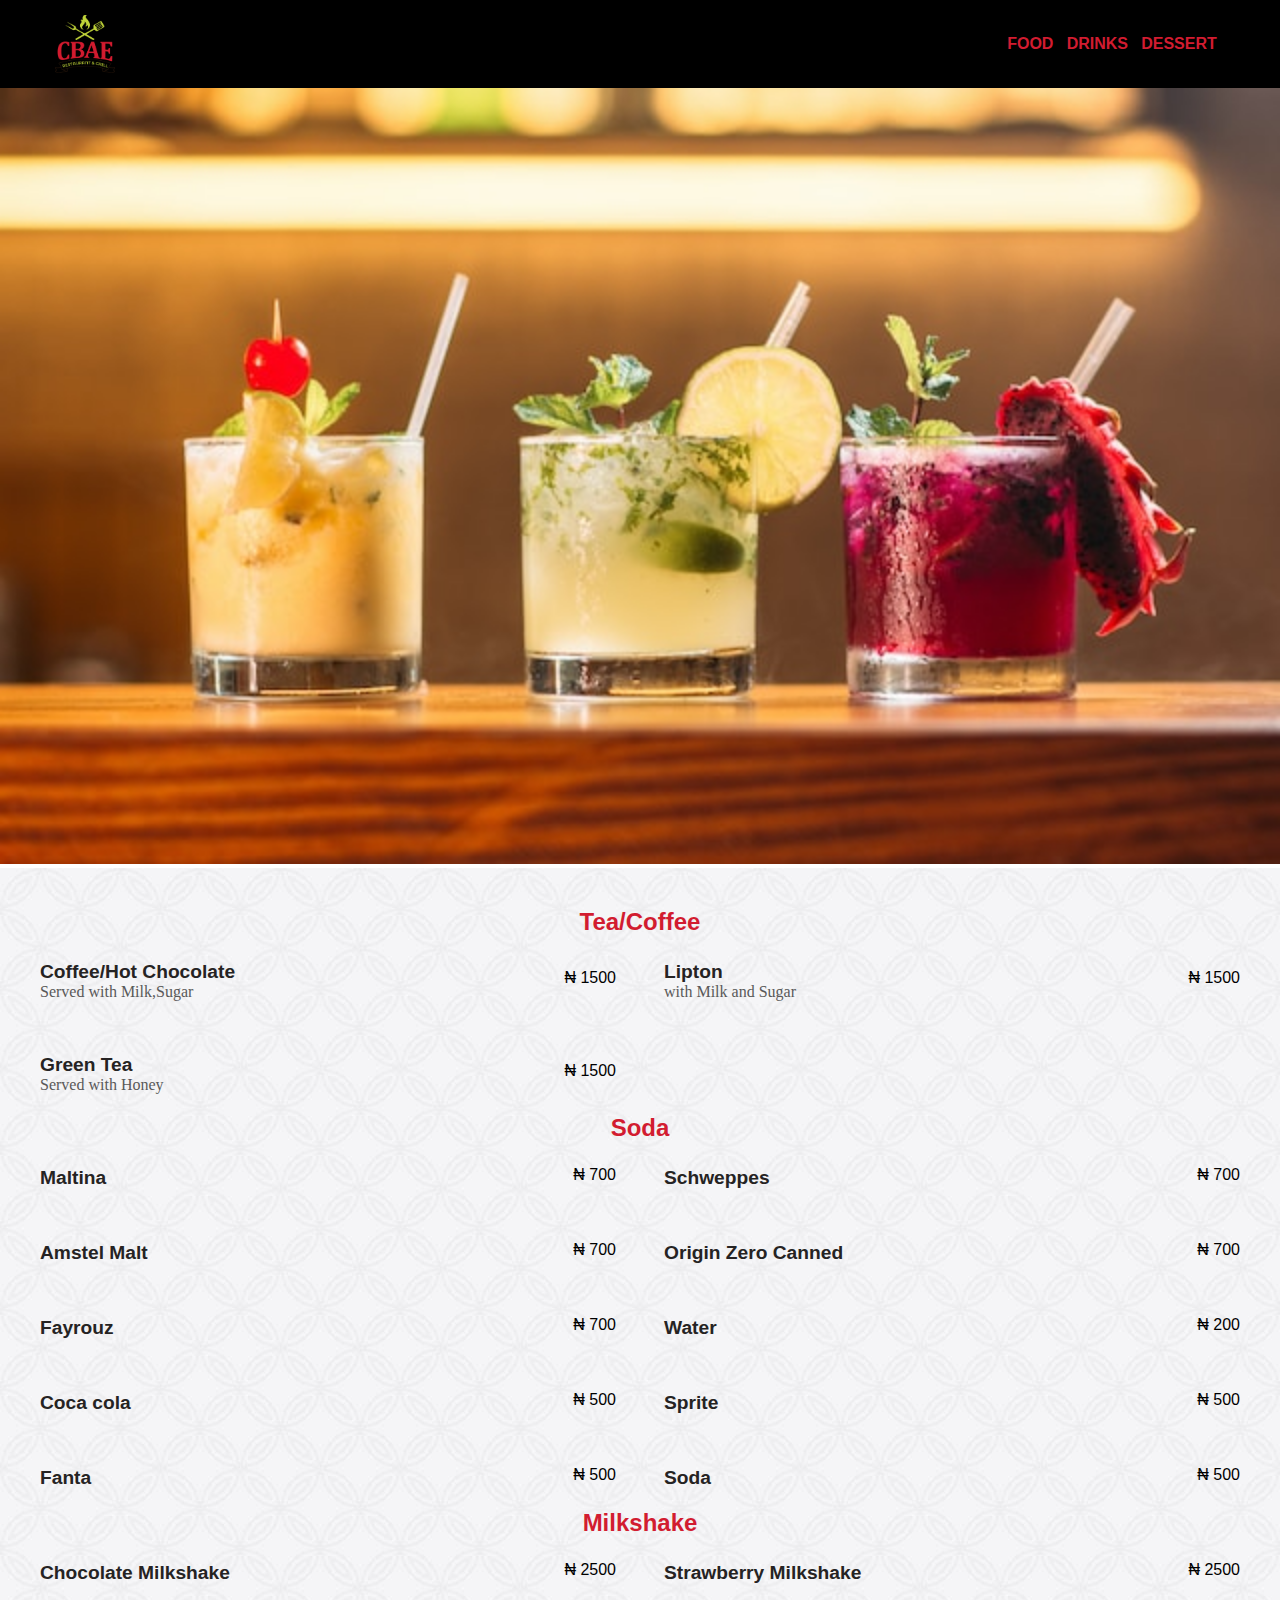
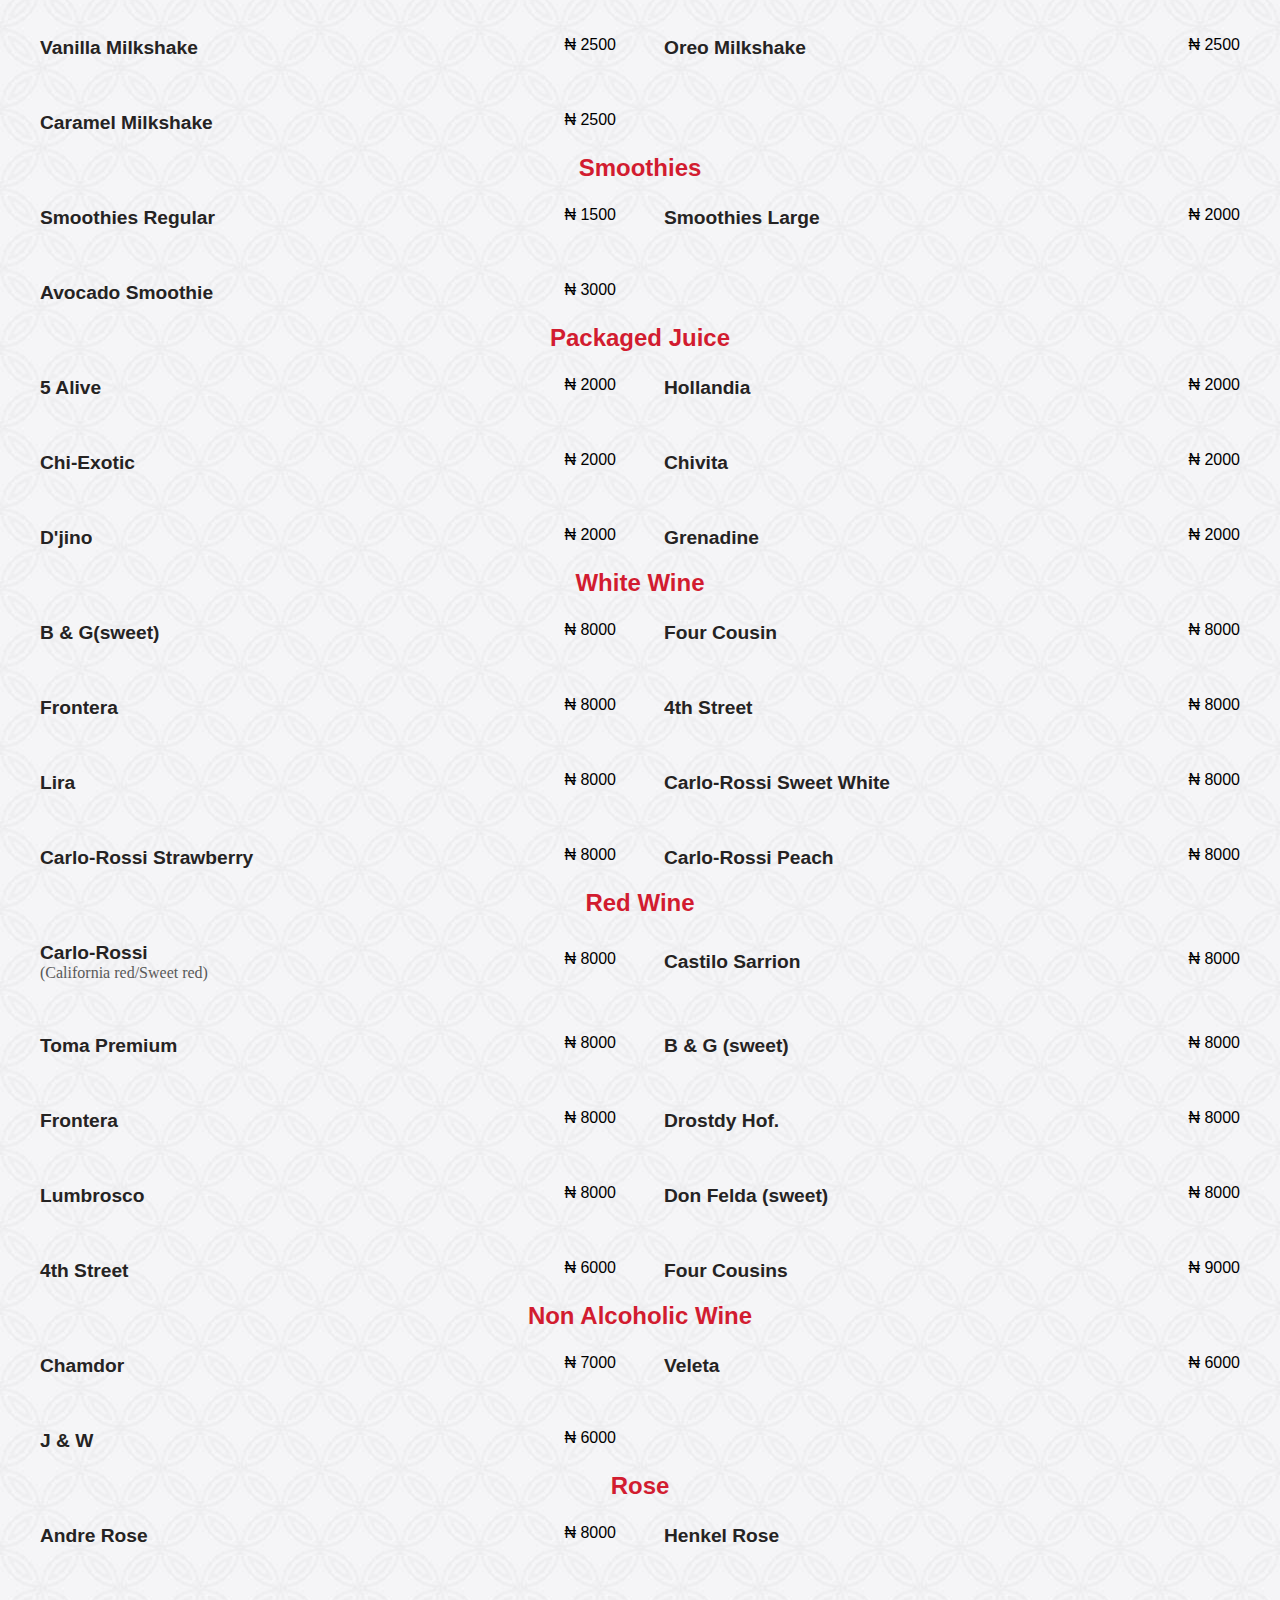
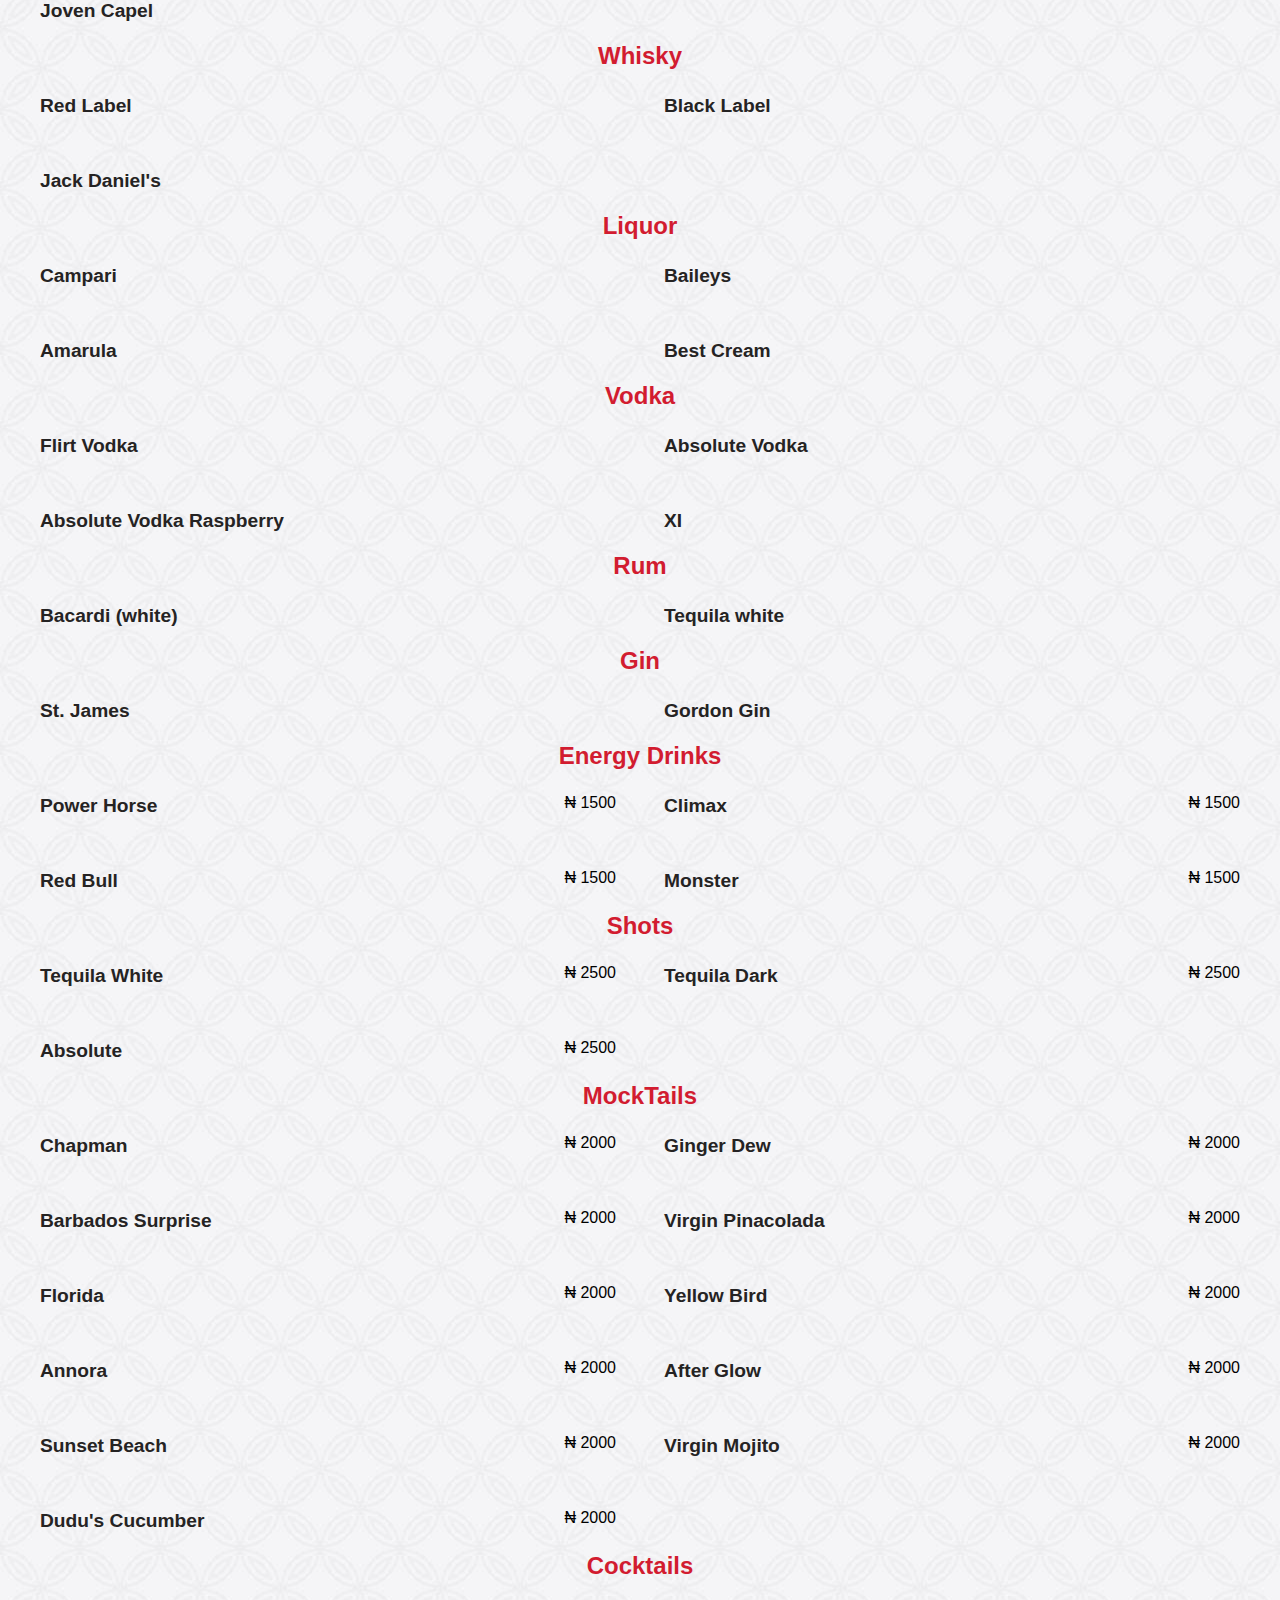
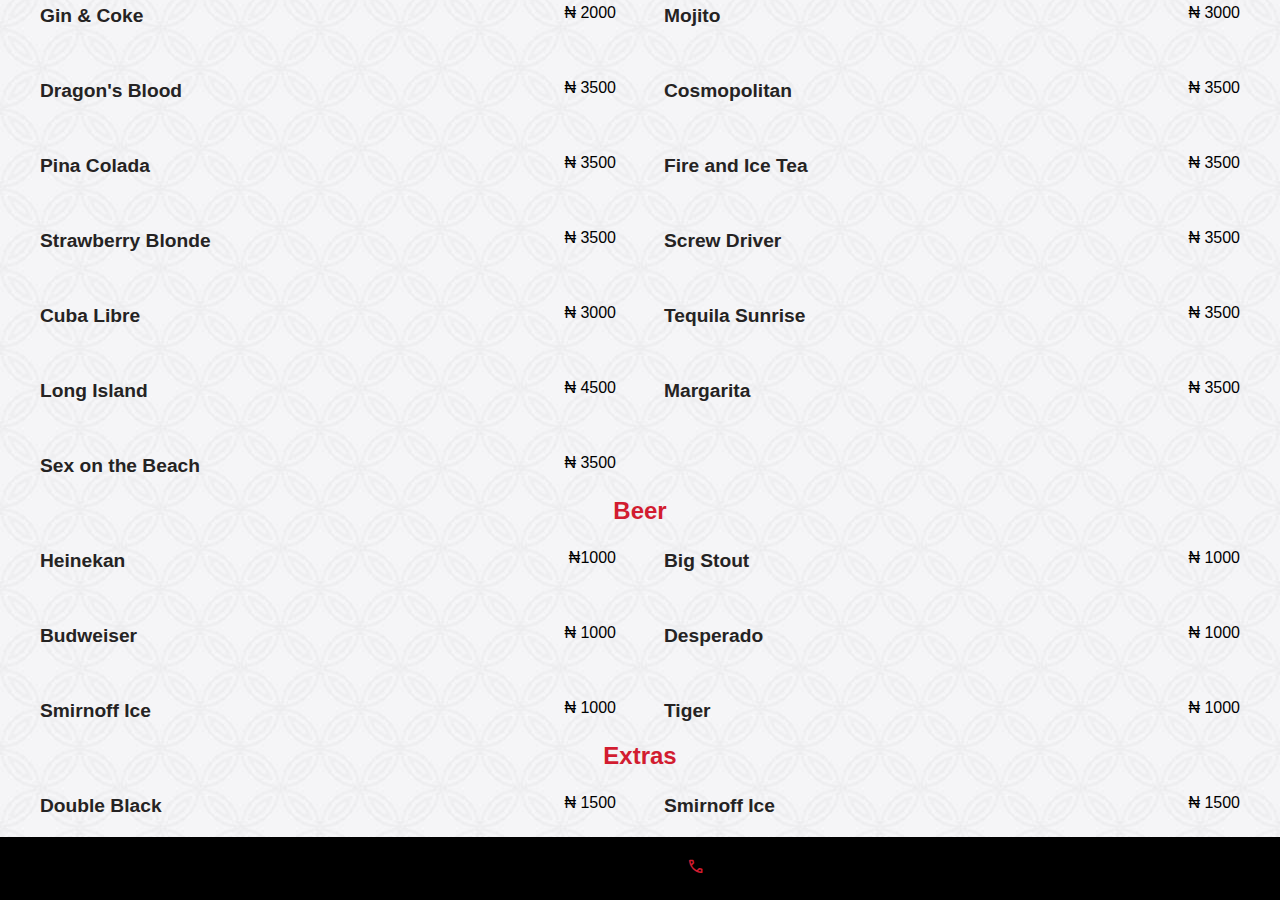
<file: drinks.html>
<!DOCTYPE html>
<html lang="en">
  <head>
    <meta charset="UTF-8">
    <meta http-equiv="X-UA-Compatible" content="IE=edge">
    <meta name="viewport" content="width=device-width, initial-scale=1.0">
    <link rel="stylesheet" href="https://cdnjs.cloudflare.com/ajax/libs/font-awesome/6.4.0/css/all.min.css" integrity="sha512-iecdLmaskl7CVkqkXNQ/ZH/XLlvWZOJyj7Yy7tcenmpD1ypASozpmT/E0iPtmFIB46ZmdtAc9eNBvH0H/ZpiBw==" crossorigin="anonymous" referrerpolicy="no-referrer" />
    <link rel="stylesheet" href="https://fonts.googleapis.com/css2?family=Material+Symbols+Outlined:opsz,wght,FILL,GRAD@20..48,100..700,0..1,-50..200" />
    <link rel="stylesheet" href="style.css">
    <title>CBAE MENU</title>
  </head>
<body>
  <!-- Smooth Scroll -->
  <div id="progress">
    <span id="progress-value">&#x1F815;</span>
  </div>

  
  <!-- NAV -->
  <nav>
    <div class="container-nav flex-navbar">
      <img src="images/CBAE RESTAURANT & GRILL MR JLIKA BOBO 2117.png" alt="logo">
      <ul class="nav-menu">
        <li class="nav-item"><a class='nav-link'href="index.html">FOOD</a></li>
        <li class="nav-item"><a class='nav-link'href="drinks.html">DRINKS</a></li>
        <li class="nav-item"><a class='nav-link'href="dessert.html">DESSERT</a></li>
      </ul>
      <div class="hamburger">
        <div class="menu-div">
          <span class="menu">Menu</span>
          <span class="material-symbols-outlined bars">
            menu
            </span>
        </div>
      </div>
    </div>  
  </nav>
  <div class="image">
    <img class="image-banner"src="images/drinks.jpg" alt="">
  </div>
  <main class="container">

    <!-- Tea/Coffee -->
    <h2 class="head-center">Tea/Coffee</h2>
    <div class="grid">
      <div class="flex">
        <div>
          <h4>Coffee/Hot Chocolate</h4>
          <p>Served with Milk,Sugar</p>
        </div>
        <span>&#8358; 1500</span>
      </div>
      <div class="flex">
        <div>
          <h4>Lipton</h4>
          <p>with Milk and Sugar</p>
        </div>
        <span>&#8358; 1500</span>
      </div>
      <div class="flex">
        <div>
          <h4>Green Tea</h4>
          <p>Served with Honey</p>
        </div>
        <span>&#8358; 1500</span>
      </div>
    </div>
    

    <!-- Beverages -->
    <h2 class="head-center">Soda</h2>
    <div class="grid">
        <div class="flex">
          <h4>Maltina</h4>
          <span>&#8358; 700</span>
        </div>
        <div class="flex">
          <h4>Schweppes</h4>
          <span>&#8358; 700</span>
        </div>
        <div class="flex">
          <h4>Amstel Malt</h4>
          <span>&#8358; 700</span>
        </div>
        <div class="flex">
          <h4>Origin Zero Canned</h4>
          <span>&#8358; 700</span>
        </div>  
        <div class="flex">
          <h4>Fayrouz</h4>
          <span>&#8358; 700</span>
        </div>
        <div class="flex">
          <h4>Water</h4>
          <span>&#8358; 200</span>
        </div>
        <div class="flex">
          <h4>Coca cola</h4>
          <span>&#8358; 500</span>
        </div>
        <div class="flex">
          <h4>Sprite</h4>
          <span>&#8358; 500</span>
        </div>
        <div class="flex">
          <h4>Fanta</h4>
          <span>&#8358; 500</span>
        </div>
        <div class="flex">
          <h4>Soda</h4>
          <span>&#8358; 500</span>
        </div>
      
      </div>
    
      <!-- Milkshake -->
      <h2 class="head-center">Milkshake</h2>
      <div class="grid">
        <div class="flex">
          <h4>Chocolate Milkshake</h4>
          <span>&#8358; 2500</span>
        </div>
        <div class="flex">
          <h4>Strawberry Milkshake</h4>
          <span>&#8358; 2500</span>
        </div>
        <div class="flex">
          <h4>Vanilla Milkshake</h4>
          <span>&#8358; 2500</span>
        </div>
        <div class="flex">
          <h4>Oreo Milkshake</h4>
          <span>&#8358; 2500</span>
        </div>
        <div class="flex">
          <h4>Caramel Milkshake</h4>
          <span>&#8358; 2500</span>
        </div>
      </div>
      
      <!-- Smoothies -->
      <h2 class="head-center">Smoothies</h2>
      <div class="grid">
        <div class="flex">
          <h4>Smoothies Regular</h4>
          <span>&#8358; 1500</span>
        </div>
        <div class="flex">
          <h4>Smoothies Large</h4>
          <span>&#8358; 2000</span>
        </div>
        <div class="flex">
          <h4>Avocado Smoothie</h4>
          <span>&#8358; 3000</span>
        </div>
      </div>
    

    <!-- Packaged Juice -->
    <h2 class="head-center">Packaged Juice</h2>
    <div class="grid">
      <div class="flex">
        <h4>5 Alive</h4>
        <span>&#8358; 2000</span>
      </div>
      <div class="flex">
        <h4>Hollandia</h4>
        <span>&#8358; 2000</span>
      </div>
      <div class="flex">
        <h4>Chi-Exotic</h4>
        <span>&#8358; 2000</span>
      </div>
      <div class="flex">
        <h4>Chivita</h4>
        <span>&#8358; 2000</span>
      </div>
      <div class="flex">
        <h4>D'jino</h4>
        <span>&#8358; 2000</span>
      </div>
      <div class="flex">
        <h4>Grenadine</h4>
        <span>&#8358; 2000</span>
      </div>
    </div>
    

    <!--White Wine  -->
    <h2 class="head-center">White Wine</h2>
    <div class="grid">
      <div class="flex">
        <h4>B & G(sweet)</h4>
        <span>&#8358; 8000</span>
      </div>
      <div class="flex">
        <h4>Four Cousin</h4>
        <span>&#8358; 8000</span>
      </div>
      <div class="flex">
        <h4>Frontera</h4>
        <span>&#8358; 8000</span>
      </div>
      <div class="flex">
        <h4>4th Street</h4>
        <span>&#8358; 8000</span>
      </div>
      <div class="flex">
        <h4>Lira</h4>
        <span>&#8358; 8000</span>
      </div>
      <div class="flex">
        <h4>Carlo-Rossi Sweet White</h4>
        <span>&#8358; 8000</span>
      </div>
      <div class="flex">
        <h4>Carlo-Rossi Strawberry</h4>
        <span>&#8358; 8000</span>
      </div>
      <div class="flex">
        <h4>Carlo-Rossi Peach</h4>
        <span>&#8358; 8000</span>
      </div>
    </div>
    

    <!-- Red Wine -->
    <h2 class="head-center">Red Wine</h2>
    <div class="grid">
      <div class="flex">
        <div>
          <h4>Carlo-Rossi</h4>
          <p>(California red/Sweet red)</p>
        </div>
        <span>&#8358; 8000</span>
      </div>
      <div class="flex">
        <h4>Castilo Sarrion</h4>
        <span>&#8358; 8000</span>
      </div>
      <div class="flex">
        <h4>Toma Premium</h4>
        <span>&#8358; 8000</span>
      </div>
      <div class="flex">
        <h4>B & G (sweet)</h4>
        <span>&#8358; 8000</span>
      </div>
      <div class="flex">
        <h4>Frontera</h4>
        <span>&#8358; 8000</span> 
      </div>
      <div class="flex">
        <h4>Drostdy Hof.</h4>
        <span>&#8358; 8000</span>
      </div>
      <div class="flex">
        <h4>Lumbrosco</h4>
        <span>&#8358; 8000</span>
      </div>
      <div class="flex">
        <h4>Don Felda (sweet)</h4>
        <span>&#8358; 8000</span>
      </div> 
      <div class="flex">
        <h4>4th Street</h4>
        <span>&#8358; 6000</span>
      </div> 
      <div class="flex">
        <h4>Four Cousins</h4>
        <span>&#8358; 9000</span>
      </div>  
    </div>

    <!-- Non Alcoholic Wine -->
    <h2 class="head-center">Non Alcoholic Wine</h2>
    <div class="grid">
      <div class="flex">
        <h4>Chamdor</h4>
        <span>&#8358; 7000</span>
      </div>
      <div class="flex">
        <h4>Veleta</h4>
        <span>&#8358; 6000</span>
      </div>
      <div class="flex">
        <h4>J & W</h4>
        <span>&#8358; 6000</span>
      </div>  
    </div>
    

    <!-- ROSE -->
    <h2 class="head-center">Rose</h2>
    <div class="grid">
      <div class="flex">
        <h4>Andre Rose</h4>
        <span>&#8358; 8000</span>
      </div>
        <h4>Henkel Rose</h4>
        <h4>Joven Capel</h4>
    </div>
  

    <!-- WHISKY -->
    <h2 class="head-center">Whisky</h2>
      <div class="grid">
        <h4>Red Label</h4>
        <h4>Black Label</h4>
        <h4>Jack Daniel's</h4>
      </div>
    

    <!-- LIQUOR -->
    <h2 class="head-center">Liquor</h2>
      <div class="grid">
        <h4>Campari</h4>
        <h4>Baileys</h4>
        <h4>Amarula</h4>
        <h4>Best Cream</h4>
      </div>
    
  

    <!-- VODKA -->
    <h2 class="head-center">Vodka</h2>
      <div class="grid">
        <h4>Flirt Vodka</h4>
        <h4>Absolute Vodka</h4>
        <h4>Absolute Vodka Raspberry</h4>
        <h4>XI</h4>
      </div>

    <!-- RUM -->
    <h2 class="head-center">Rum</h2>
    <div class="grid">
      <h4>Bacardi (white)</h4>
      <h4>Tequila white</h4>
    </div>

    <!-- GIN -->
    <h2 class="head-center">Gin</h2>
    <div class="grid">
      <h4>St. James</h4>
      <h4>Gordon Gin</h4> 
    </div>

    <!-- Energy Drinks -->
    <h2 class="head-center">Energy Drinks</h2>
    <div class="grid">
      <div class="flex">
        <h4>Power Horse</h4>
        <span>&#8358; 1500</span>
      </div>
      <div class="flex">
        <h4>Climax</h4>
        <span>&#8358; 1500</span>
      </div>
      <div class="flex">
        <h4>Red Bull</h4>
        <span>&#8358; 1500</span>
      </div>
      <div class="flex">
        <h4>Monster</h4>
        <span>&#8358; 1500</span>
      </div>
    </div>

    <!-- Shots -->
    <h2 class="head-center">Shots</h2>
    <div class="grid">
      <div class="flex">
        <h4>Tequila White</h4>
        <span>&#8358; 2500</span>
      </div>
      <div class="flex">
        <h4>Tequila Dark</h4>
        <span>&#8358; 2500</span>
      </div>
      <div class="flex">
        <h4>Absolute</h4>
        <span>&#8358; 2500</span>
      </div>  
    </div>

    <!-- MockTails -->
    <h2 class="head-center">MockTails</h2>
    <div class="grid">
        <div class="flex">
          <h4>Chapman</h4>
          <span>&#8358; 2000</span>
        </div>
        <div class="flex">
          <h4>Ginger Dew</h4>
          <span>&#8358; 2000</span>
        </div>
        <div class="flex">
          <h4>Barbados Surprise</h4>
          <span>&#8358; 2000</span>
        </div>
        <div class="flex">
          <h4>Virgin Pinacolada</h4>
          <span>&#8358; 2000</span>
        </div>
        <div class="flex">
          <h4>Florida</h4>
          <span>&#8358; 2000</span>
        </div>
        <div class="flex">
          <h4>Yellow Bird</h4>
          <span>&#8358; 2000</span>
        </div>
        <div class="flex">
          <h4>Annora</h4>
          <span>&#8358; 2000</span>
        </div>
        <div class="flex">
          <h4>After Glow</h4>
          <span>&#8358; 2000</span>
        </div>
        <div class="flex">
          <h4>Sunset Beach</h4>
          <span>&#8358; 2000</span>
        </div>
        <div class="flex">
          <h4>Virgin Mojito</h4>
          <span>&#8358; 2000</span>
        </div>
        <div class="flex">  
          <h4>Dudu's Cucumber</h4>
          <span>&#8358; 2000</span>
        </div>
      </div>
  
    <!-- Cocktails -->
    <h2 class="head-center">Cocktails</h2>
      <div class="grid">
        <div class="flex">
          <h4>Gin & Coke</h4>
          <span>&#8358; 2000</span>
        </div>
        <div class="flex">
          <h4>Mojito</h4>
          <span>&#8358; 3000</span>
        </div>
        <div class="flex">
          <h4>Dragon's Blood</h4>
          <span>&#8358; 3500</span>
        </div>
        <div class="flex">
          <h4>Cosmopolitan</h4>
          <span>&#8358; 3500</span>
        </div>
        <div class="flex">
          <h4>Pina Colada</h4>
          <span>&#8358; 3500</span>
        </div>
        <div class="flex">
          <h4>Fire and Ice Tea</h4>
          <span>&#8358; 3500</span>
        </div>
        <div class="flex">
          <h4>Strawberry Blonde</h4>
          <span>&#8358; 3500</span>
        </div>
        <div class="flex">
          <h4>Screw Driver</h4>
          <span>&#8358; 3500</span>
        </div>
        <div class="flex">
          <h4>Cuba Libre</h4>
          <span>&#8358; 3000</span>
        </div>
          <div class="flex">
            <h4>Tequila Sunrise</h4>
            <span>&#8358; 3500</span>
          </div>
          <div class="flex">
            <h4>Long Island</h4>
            <span>&#8358; 4500</span>
          </div>
        <div class="flex">
          <h4>Margarita</h4>
          <span>&#8358; 3500</span>
        </div>
        <div class="flex">
          <h4>Sex on the Beach</h4>
          <span>&#8358; 3500</span>
        </div>  
      </div>
    

    <!-- Beer -->
    <h2 class="head-center">Beer</h2>
    <div class="grid">
      <div class="flex">
        <h4>Heinekan</h4>
        <span>&#8358;1000</span>
      </div>
      <div class="flex">
        <h4>Big Stout</h4>
        <span>&#8358; 1000</span>
      </div>
      <div class="flex">
        <h4>Budweiser</h4>
        <span>&#8358; 1000</span>
      </div>
      <div class="flex">
        <h4>Desperado</h4>
        <span>&#8358; 1000</span>
      </div>
      <div class="flex">
        <h4>Smirnoff Ice</h4>
        <span>&#8358; 1000</span>
      </div>
      <div class="flex">
        <h4>Tiger</h4>
        <span>&#8358; 1000</span>
      </div>  
    </div>
    <!-- Extras -->
      <h2 class="head-center">Extras</h2>
      <div class="grid">
        <div class="flex">
          <h4>Double Black</h4>
          <span>&#8358; 1500</span>
        </div>
        <div class="flex">
          <h4>Smirnoff Ice</h4>
          <span>&#8358; 1500</span>
        </div>
      </div>
  </main>

  <footer class="container">
    <ul>
      <li><a href="https://www.instagram.com/cbaerestaurant.grill/"target="_blank"><i class="fa-brands fa-instagram"></i></a></li>
      <li><a href="tel:+23408133336868" target="_blank"><span class="material-symbols-outlined call">
        call</a>
        </span></li>
    </ul>
  </footer>


<script src="index.js"></script>
</body>
</html>
</file>
<file: style.css>
*{
  box-sizing: border-box;
  padding: 0;
  margin:0;
  font-family: 'Helvetica';
}

html {
  scroll-behavior: smooth;
}


/* UTILITIES */
.container{
  padding: 20px 40px;
}

.grid{
  display: grid;
  grid-template-columns: repeat(2,1fr);
  gap:3em;
  text-align: justify;
}
.flex{
  display: flex;
  justify-content: space-between;
  align-items: center;
 }
 .head-center{
  text-align: center;
  padding: 20px;
}
h2{
color: #D21C30;
margin: 0 auto;
}

h4{
  font-size: 1.2em;
  margin-top: 5px;
  color: #252323;
}
p{
  font-family: 'sans-serif';
  color: #595959;
}



main{
  background-image: url('images/background.jpg');
}

/* NAV-BAR */
.nav-menu{
  width: 20%;
  list-style-type: none;
  display: flex;
  justify-content:space-evenly;
  align-items: center;
}

nav{
  width: 100%;
  display: flex;
  justify-content: center;
  align-items: center;
  background-color: black;
}
.container-nav{
  padding: 10px;
  width: 1200px;
}
.flex-navbar{
  display: flex;
  justify-content: space-between;
  align-items: center;
}
.nav-link{
  color: #D21C30;
  list-style-type: none;
  text-decoration: none;
  font-weight: bold;
}
nav ul{
  width: 20%;
  list-style-type: none;
  justify-self: space-evenly;
}

.hamburger{
  display: none;
}




/* IMAGES */
img{
  width:70px;
  padding: 5px;
}
.image-banner{
  width: 100%;
  height: auto;
  object-fit: cover;
  padding: 0;
}
footer{
  background-color: black;
  padding: 0;
}

footer ul{
  display: flex;
  justify-content: space-around;
  width: 20%;
  margin: 0 auto;
}

/* Phone and Instagram Footer Icon Color */
.fa-instagram,.call{
  color:#D21C30;
  font-size: 1.2em;
}

/* Scroll Bar */
#progress {
  position: fixed;
  bottom: 50px;
  right: 1px;
  height: 60px;
  width: 60px;
  display: none;
  place-items: center;
  border-radius: 50%;
  box-shadow: 0 0 10px rgba(0, 0, 0, 0.2);
  cursor: pointer;
}
#progress-value {
  display: block;
  height: calc(100% - 15px);
  width: calc(100% - 15px);
  border-radius: 50%;
  display: grid;
  place-items: center;
  font-size: 35px;
  color:#595959;
}

@media only screen and (min-width:300px)and (max-width: 767px){

  .container-nav{
    padding: 10px;
    width: 100%;
  }
  /* Nav */
  .hamburger{
    display: block;
    cursor: pointer;
  }
  .menu,.bars{
    color:#C0D339;
    width: 50px;
  
  }
  .menu-div{
    display: flex;
    align-items: center;
    justify-content: space-between;
  }
  .nav-menu{
    position: fixed;
    left: -100%;
    top: 70px;
    gap: 0;
    flex-direction: column;
    background-color: black;
    opacity: 0.8;
    width: 100%;
    text-align: center;
    transition: 0.3s;  
  }
 .nav-item{
    margin: 16px 0;
  }
 .nav-menu.active{
    left: 0;
  }
   .grid{
    grid-template-columns:repeat(1,1fr);
    text-align: justify;
    grid-row-gap:20px;
   }

  
}
</file>
